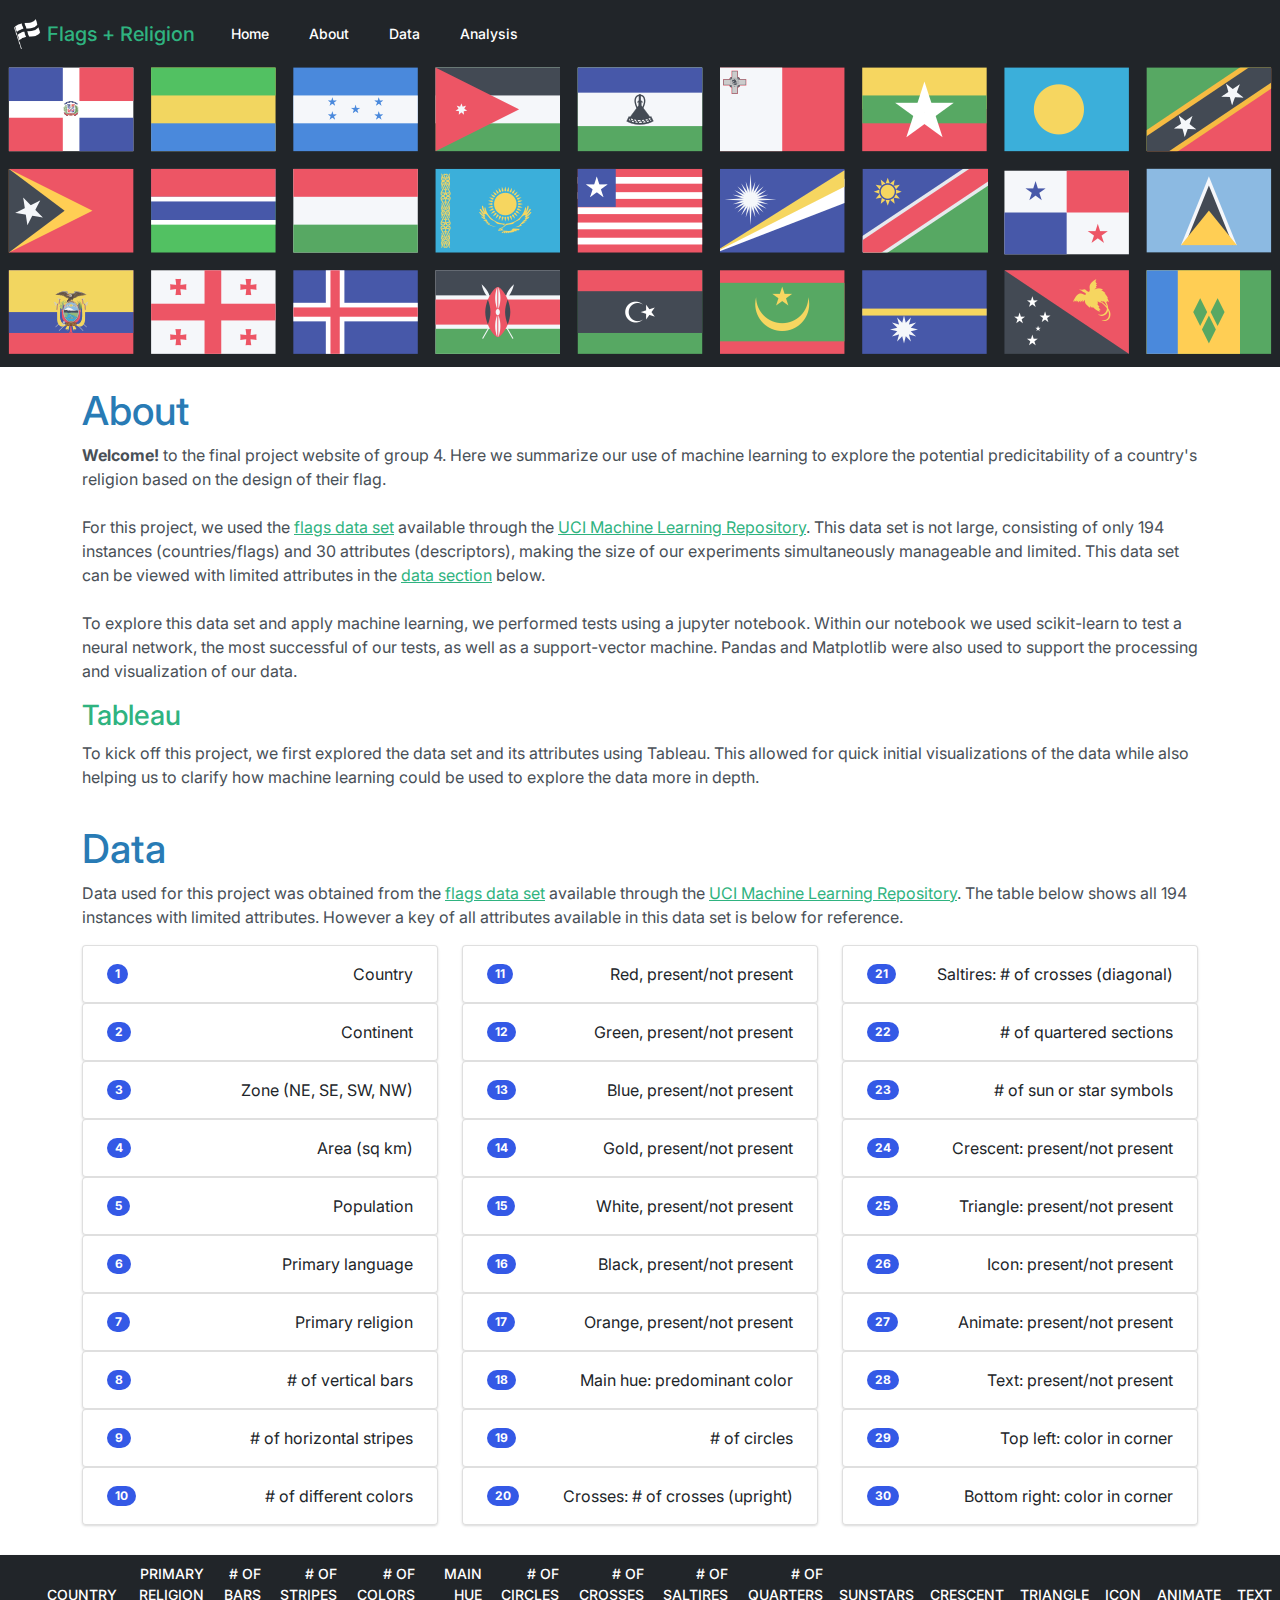
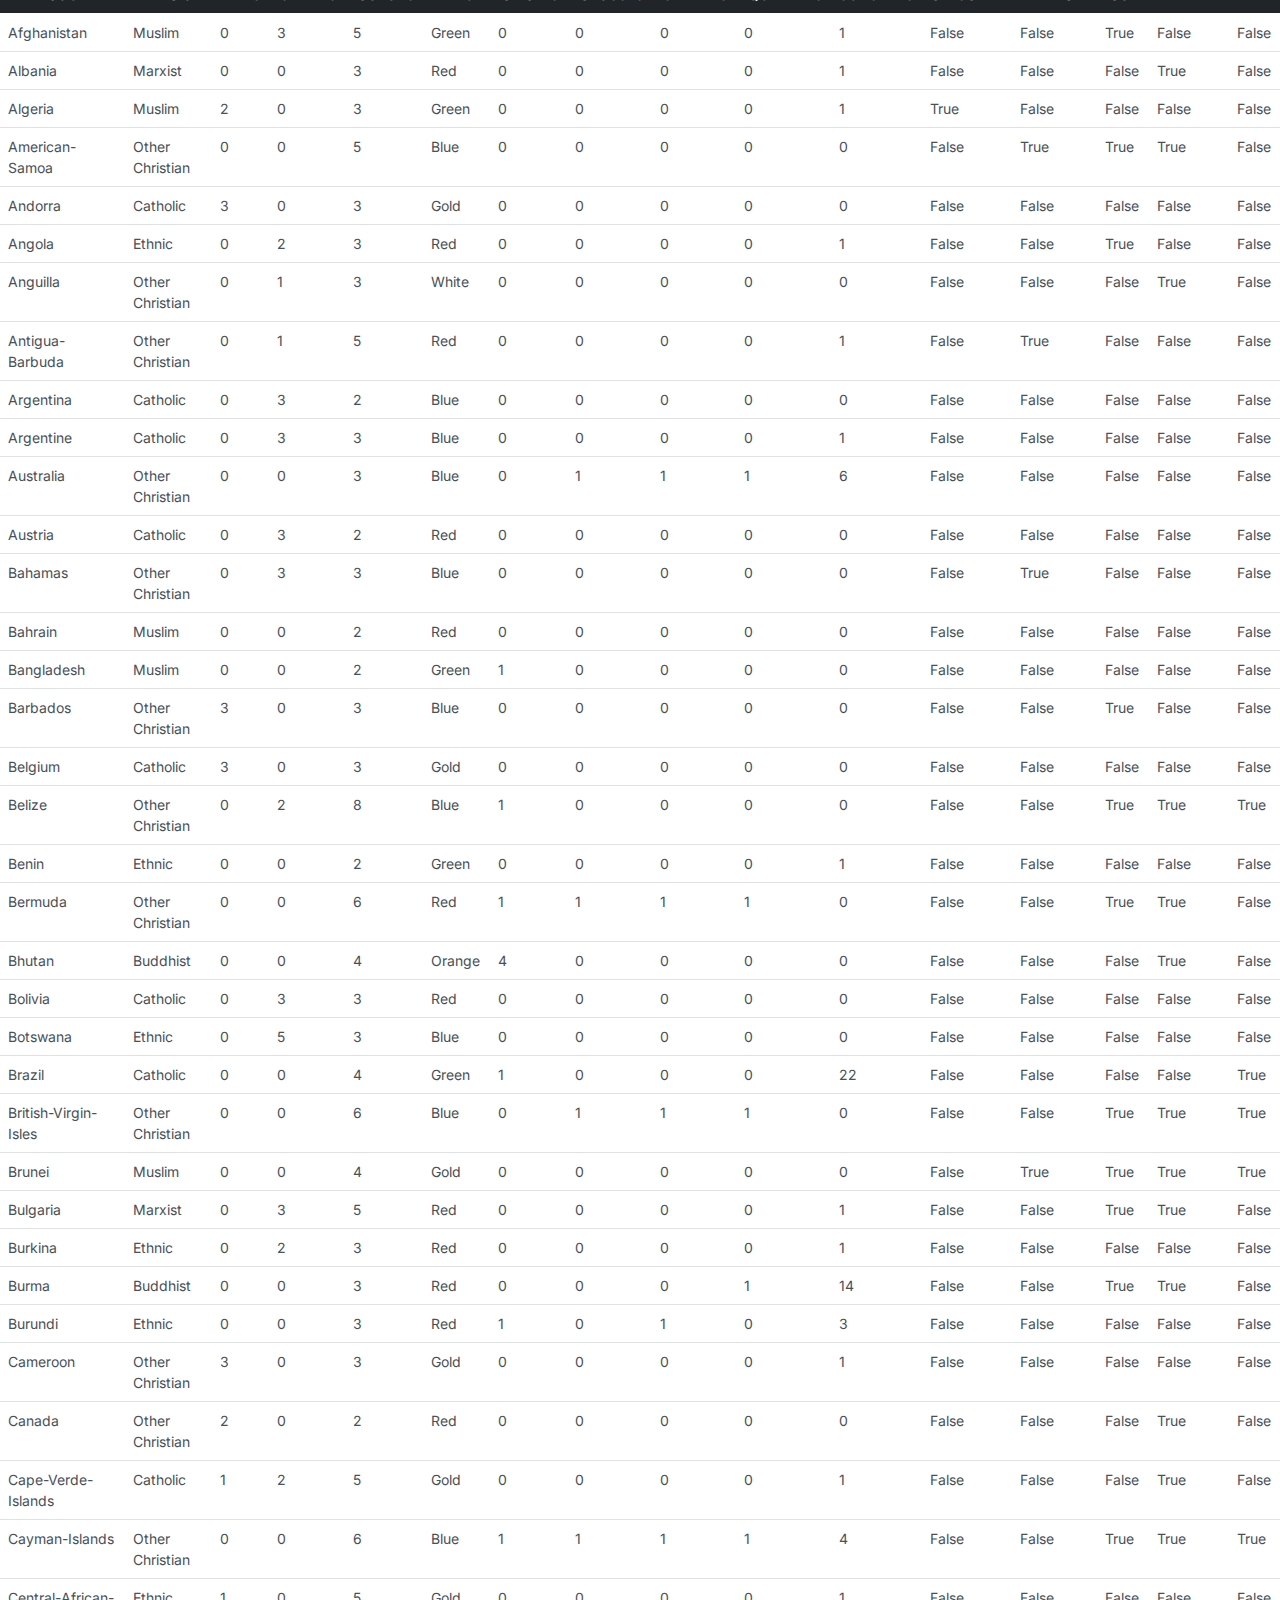
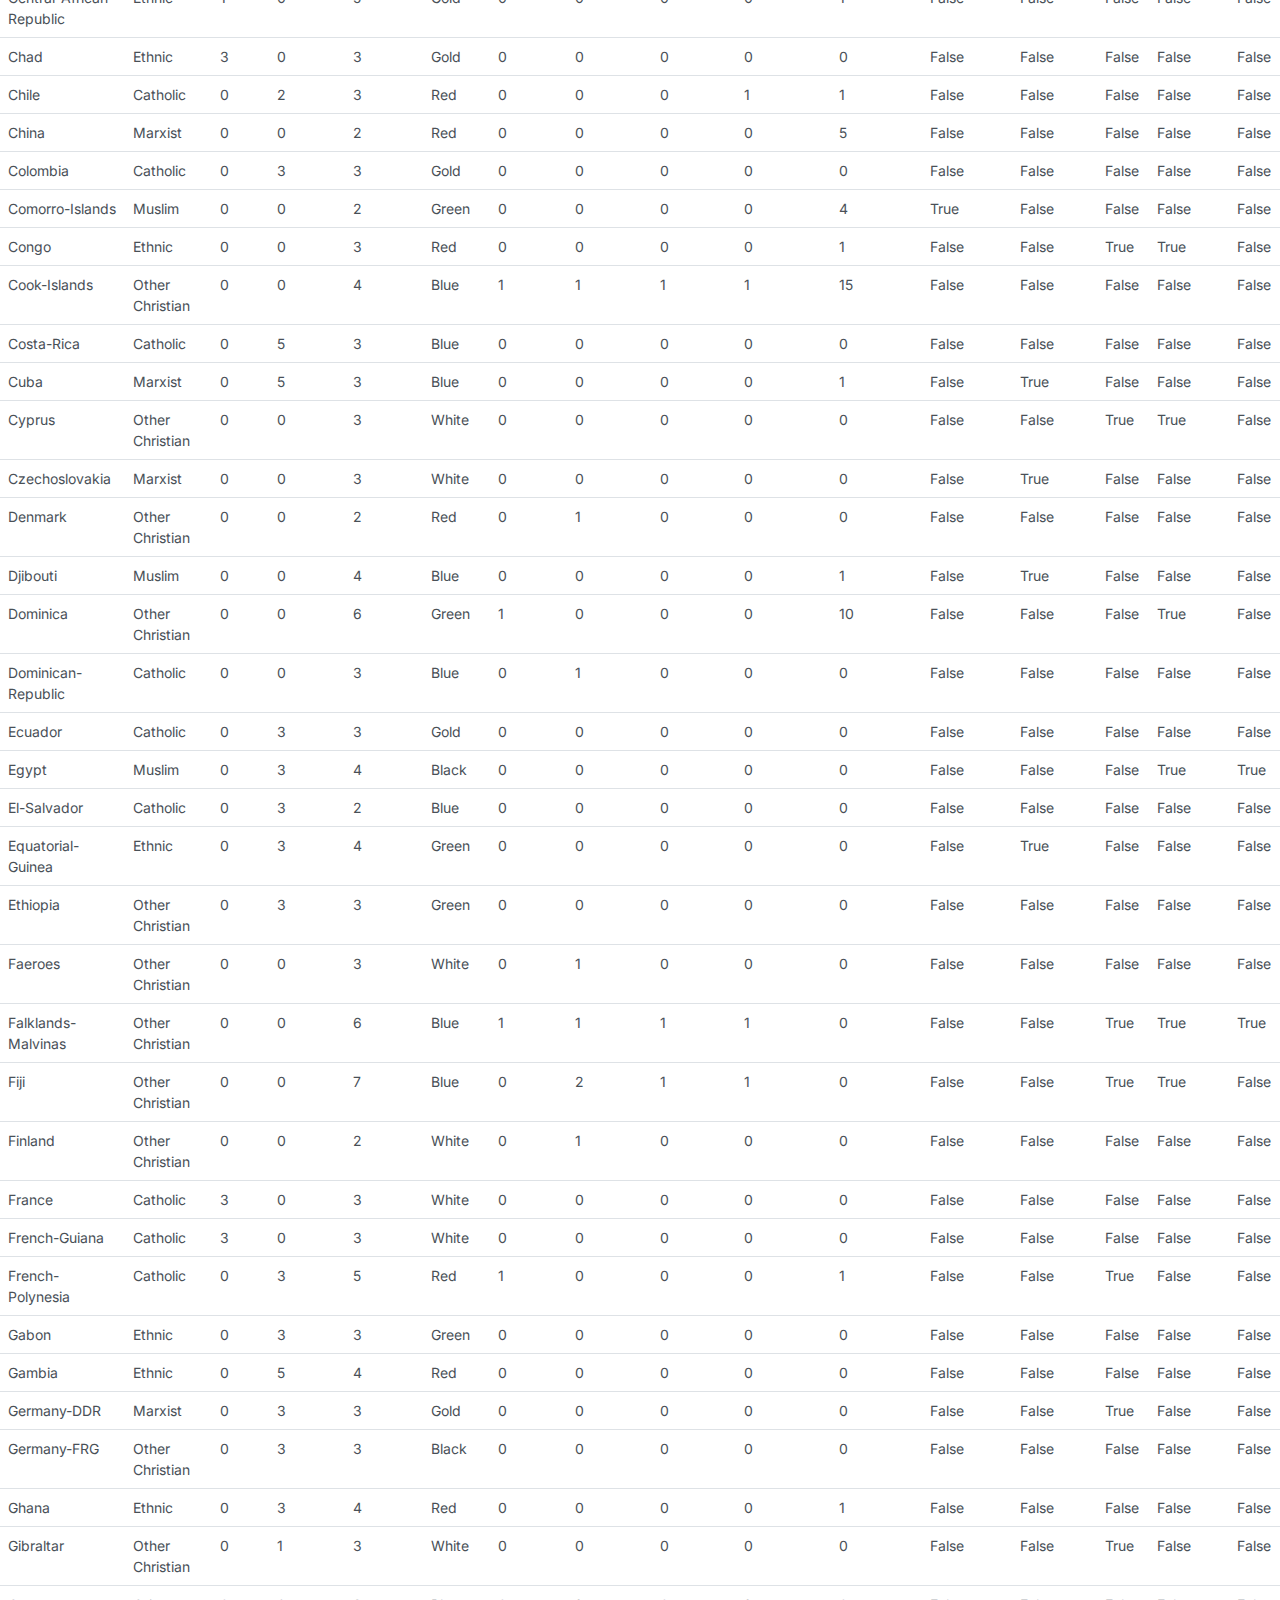
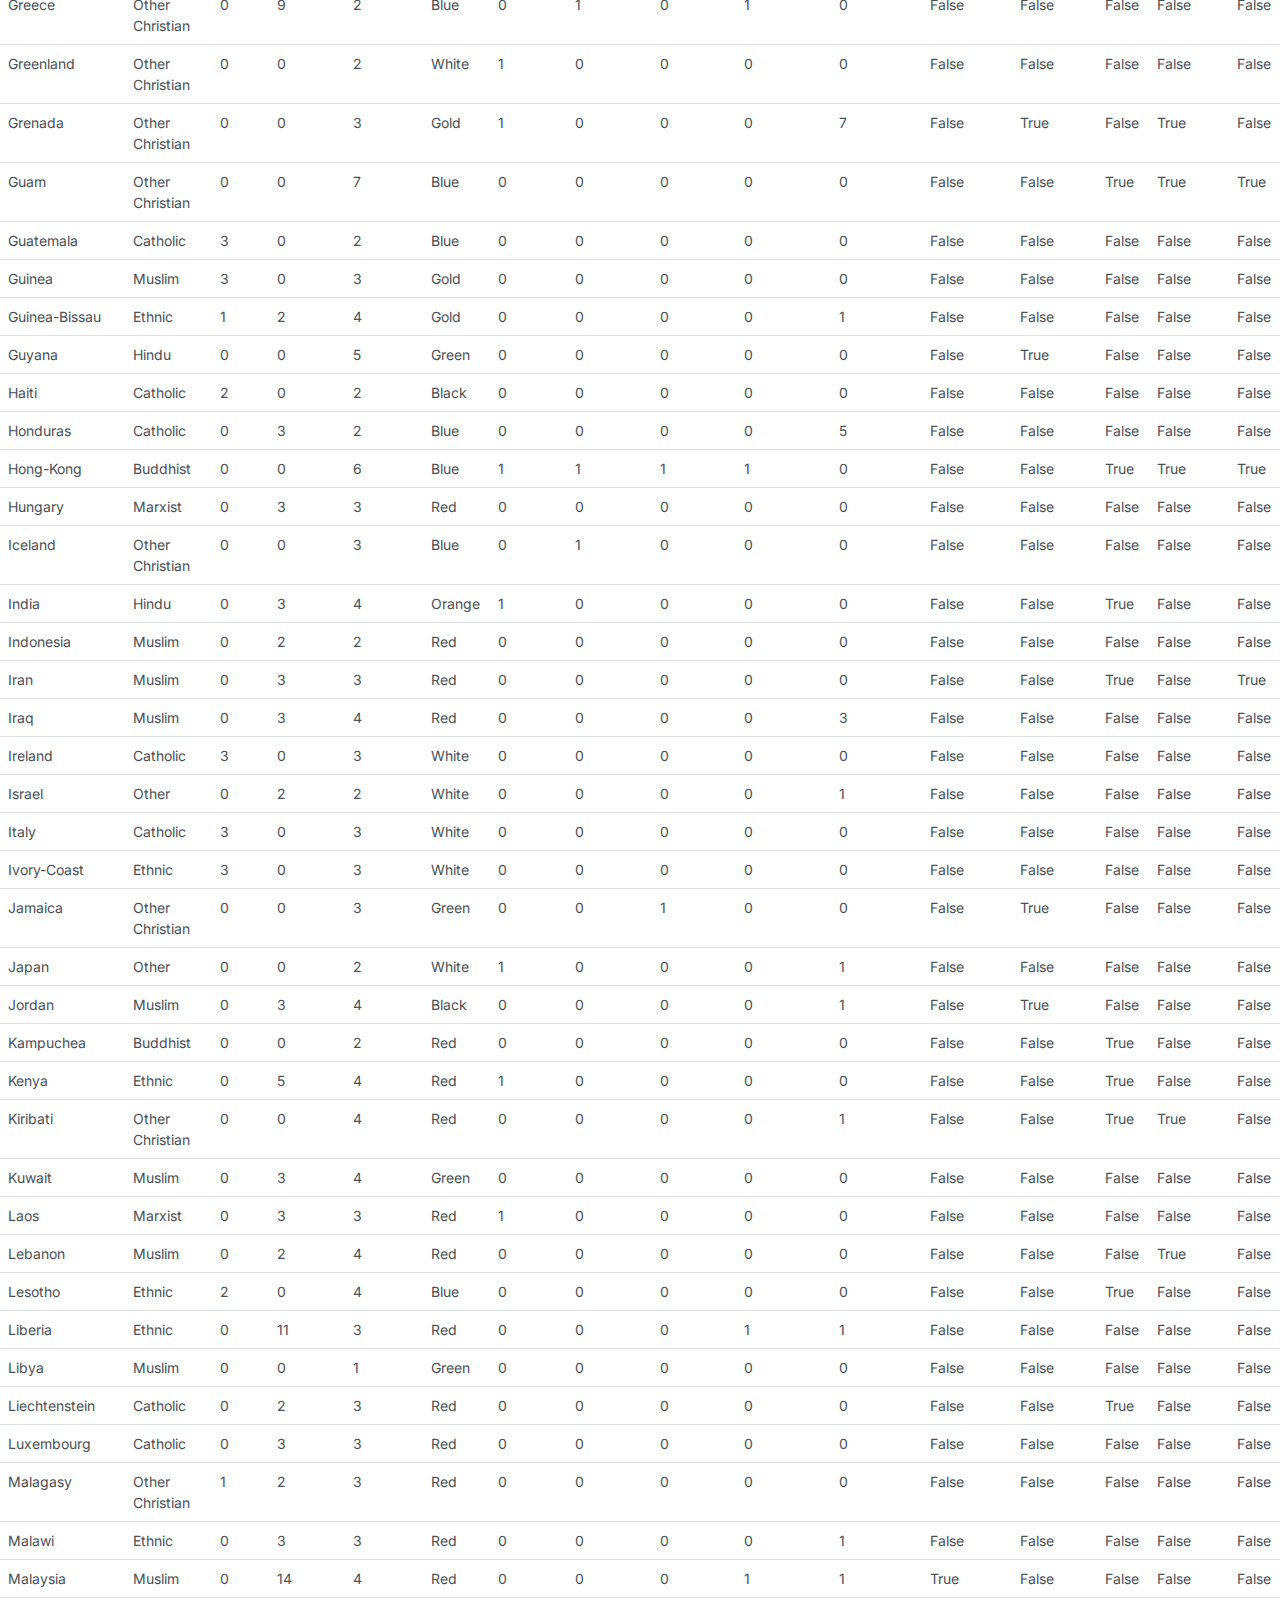
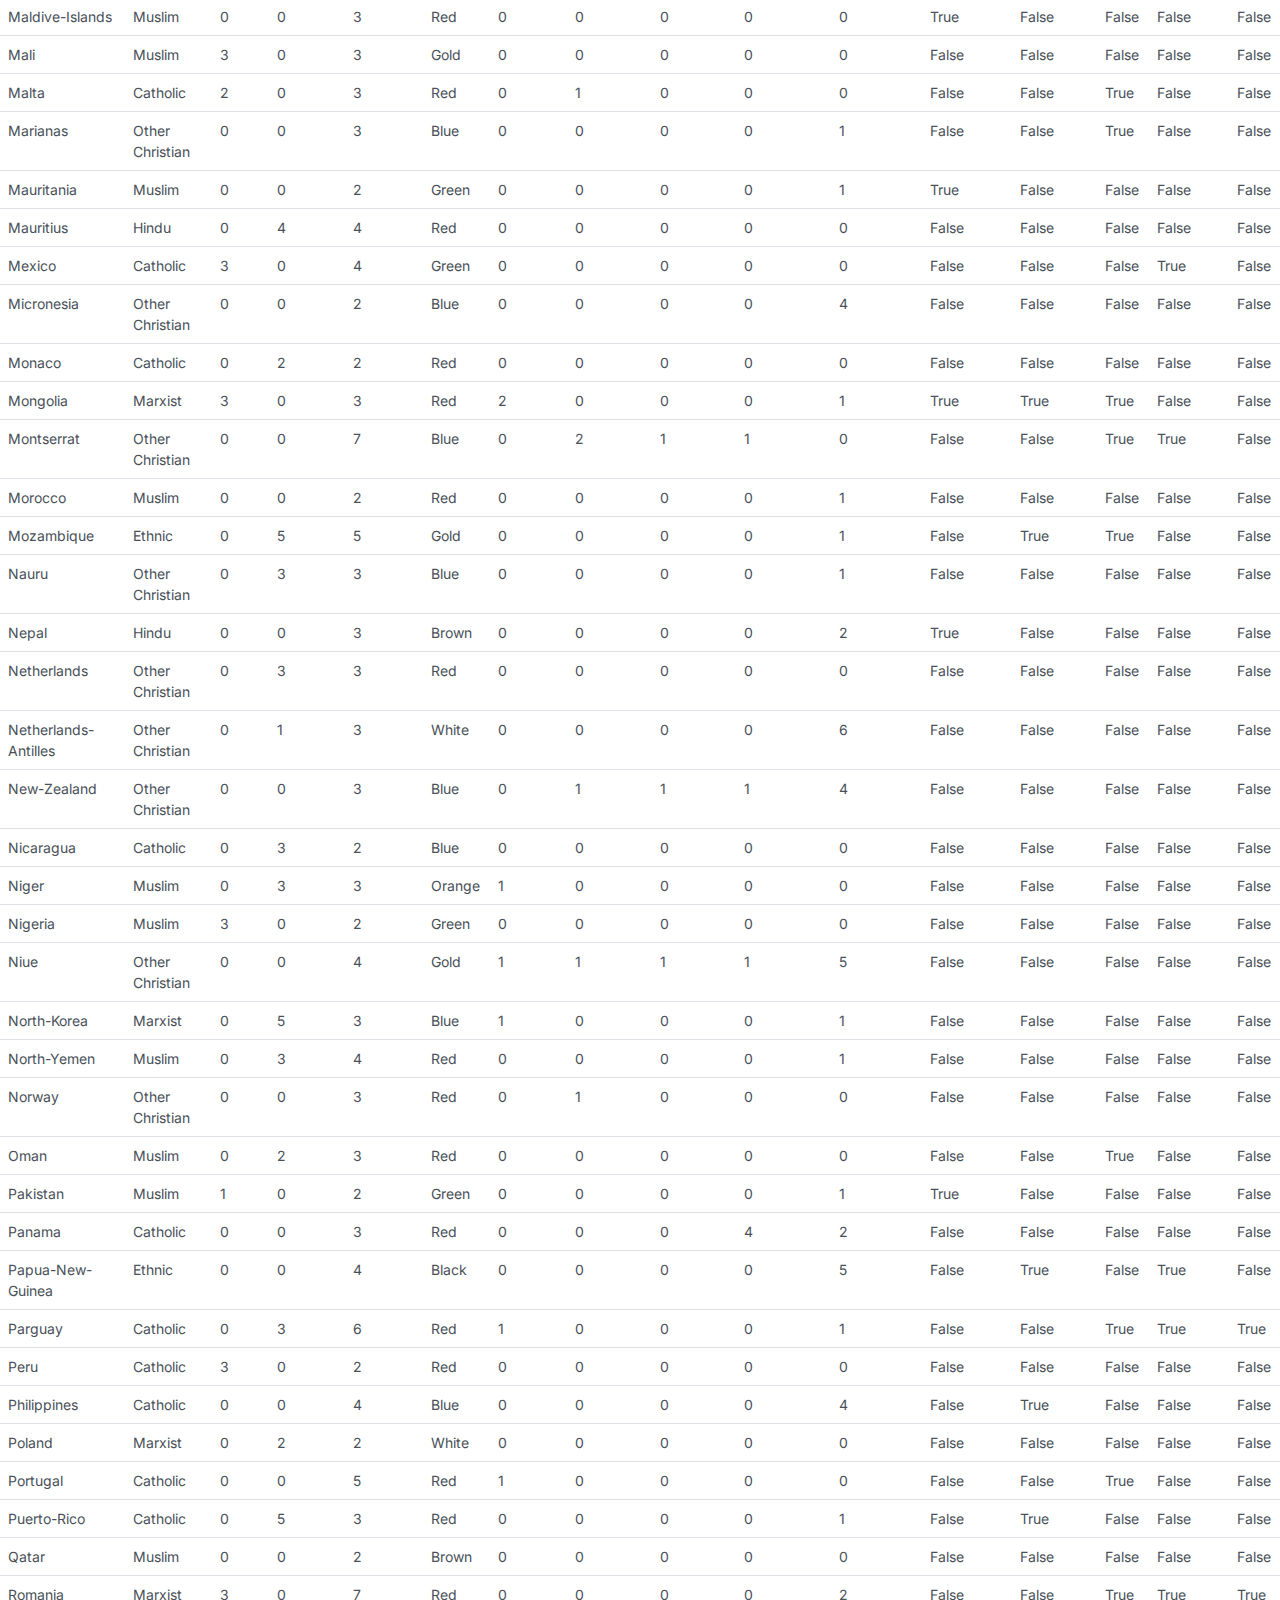
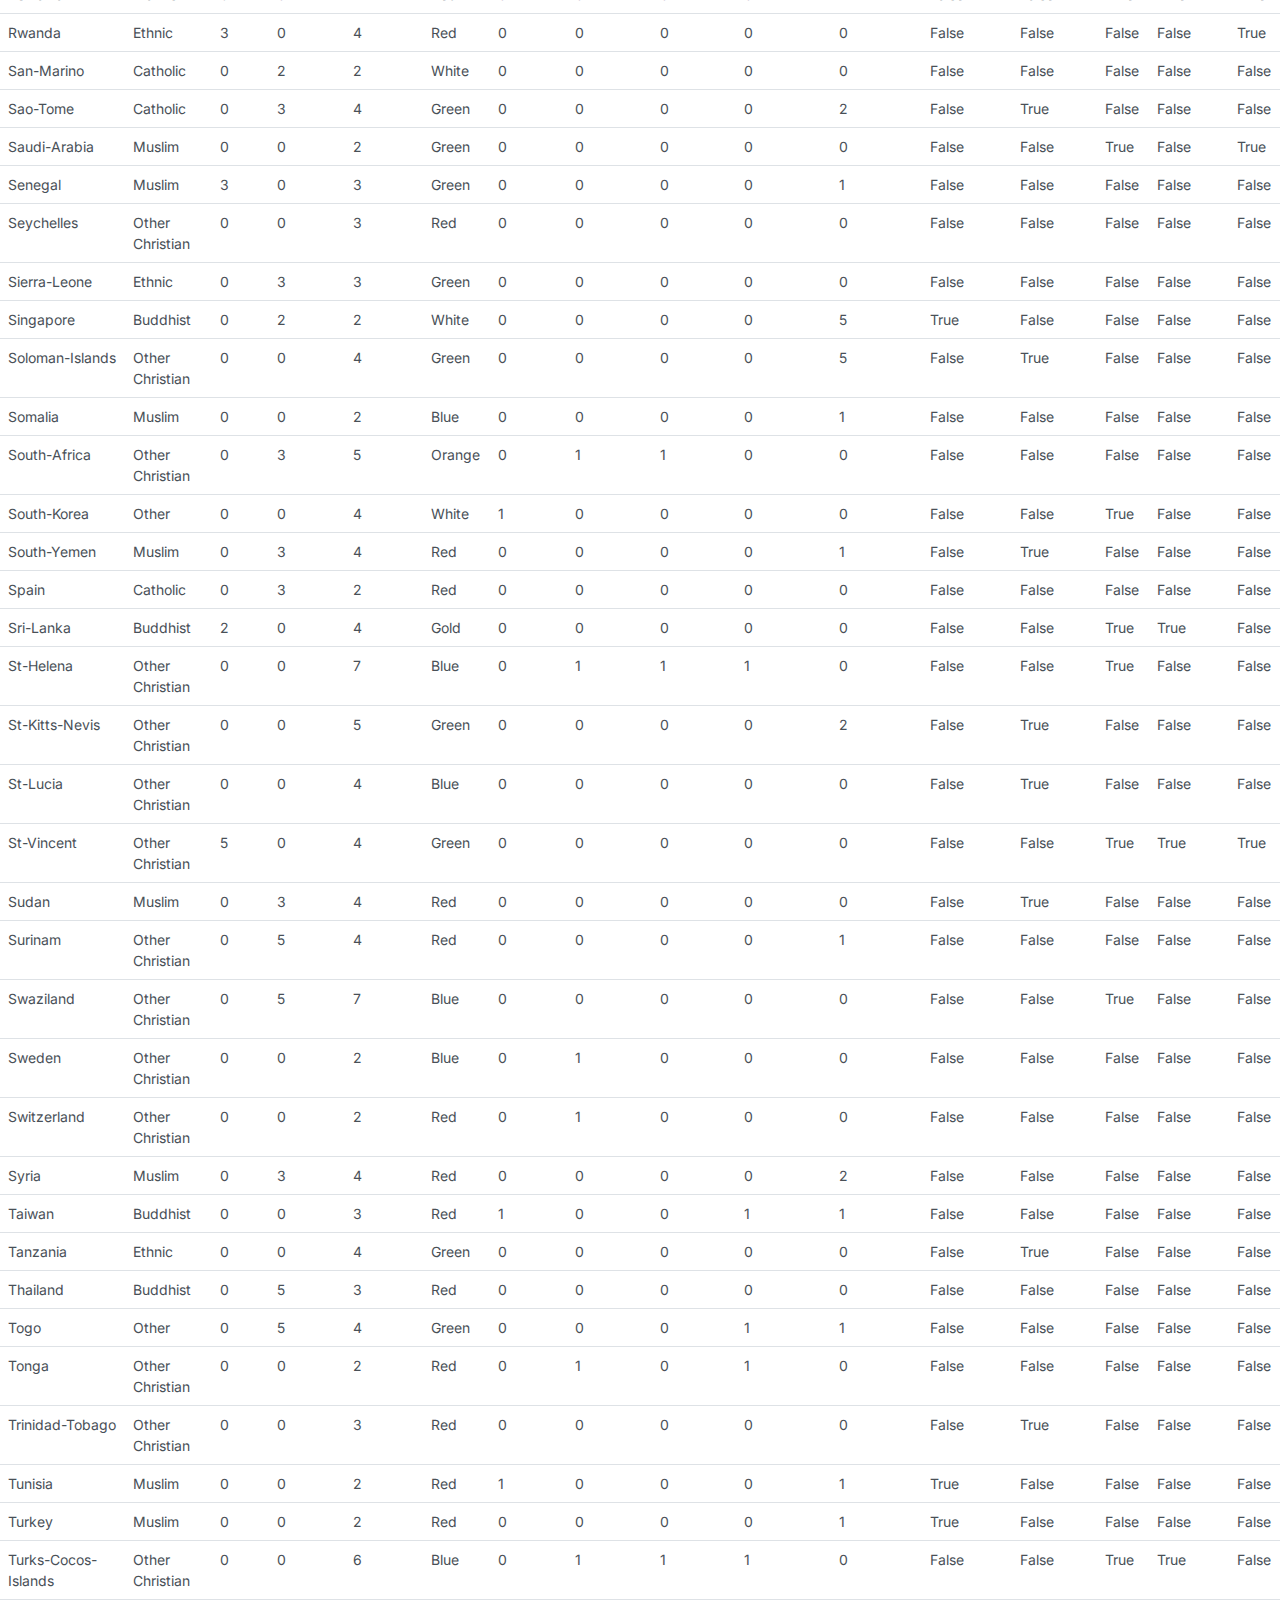
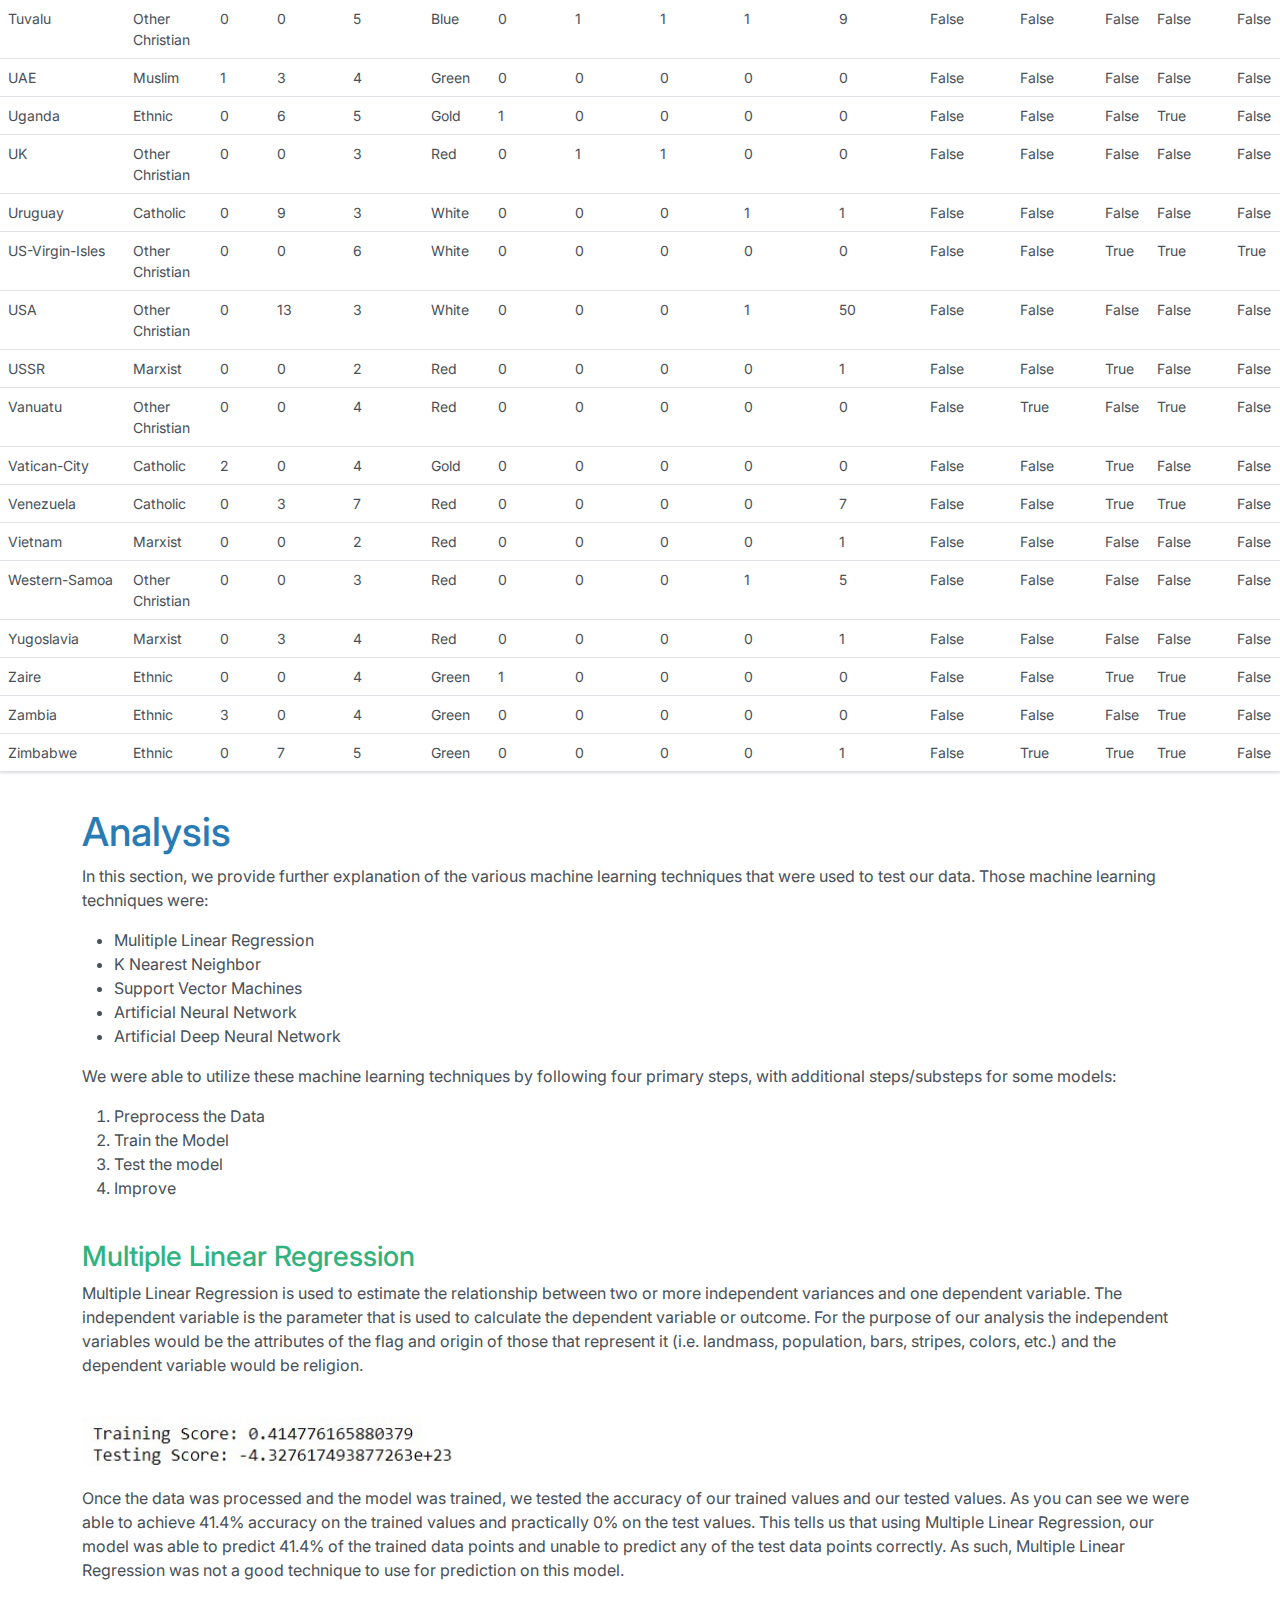
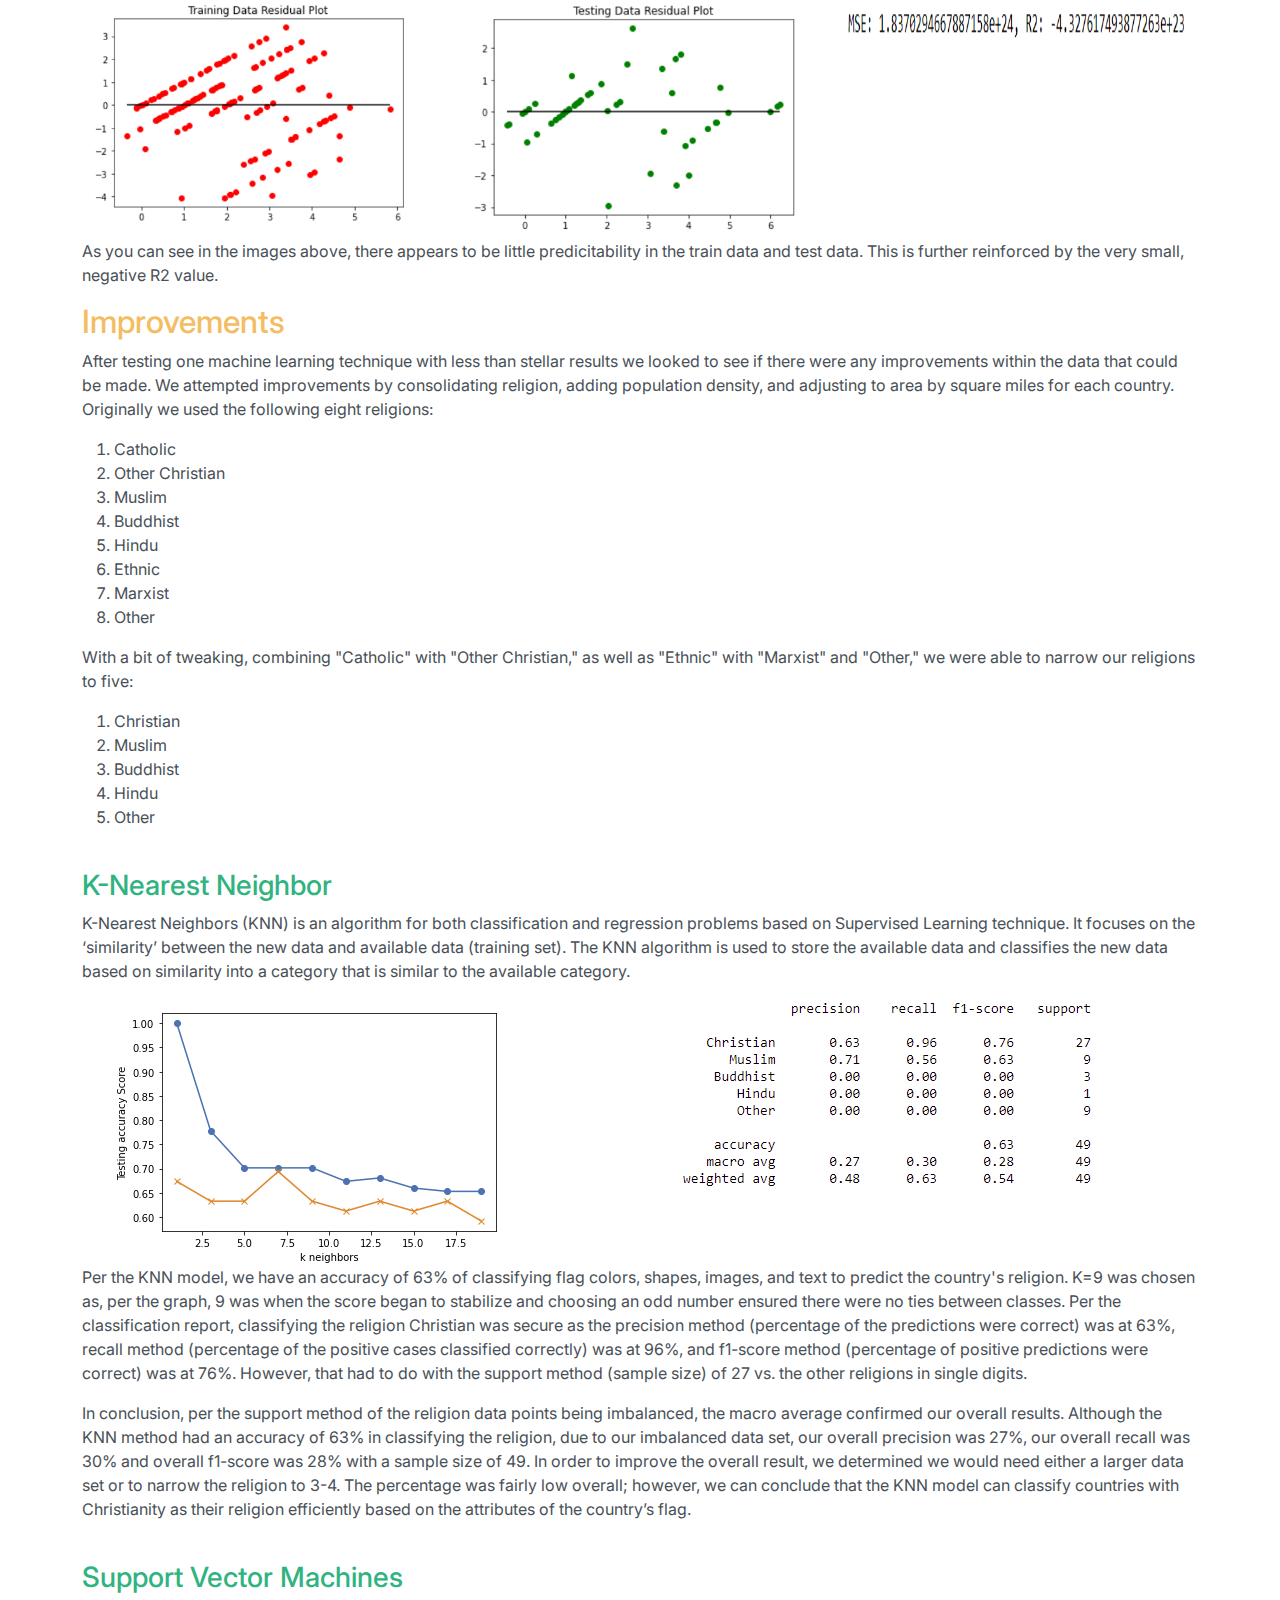
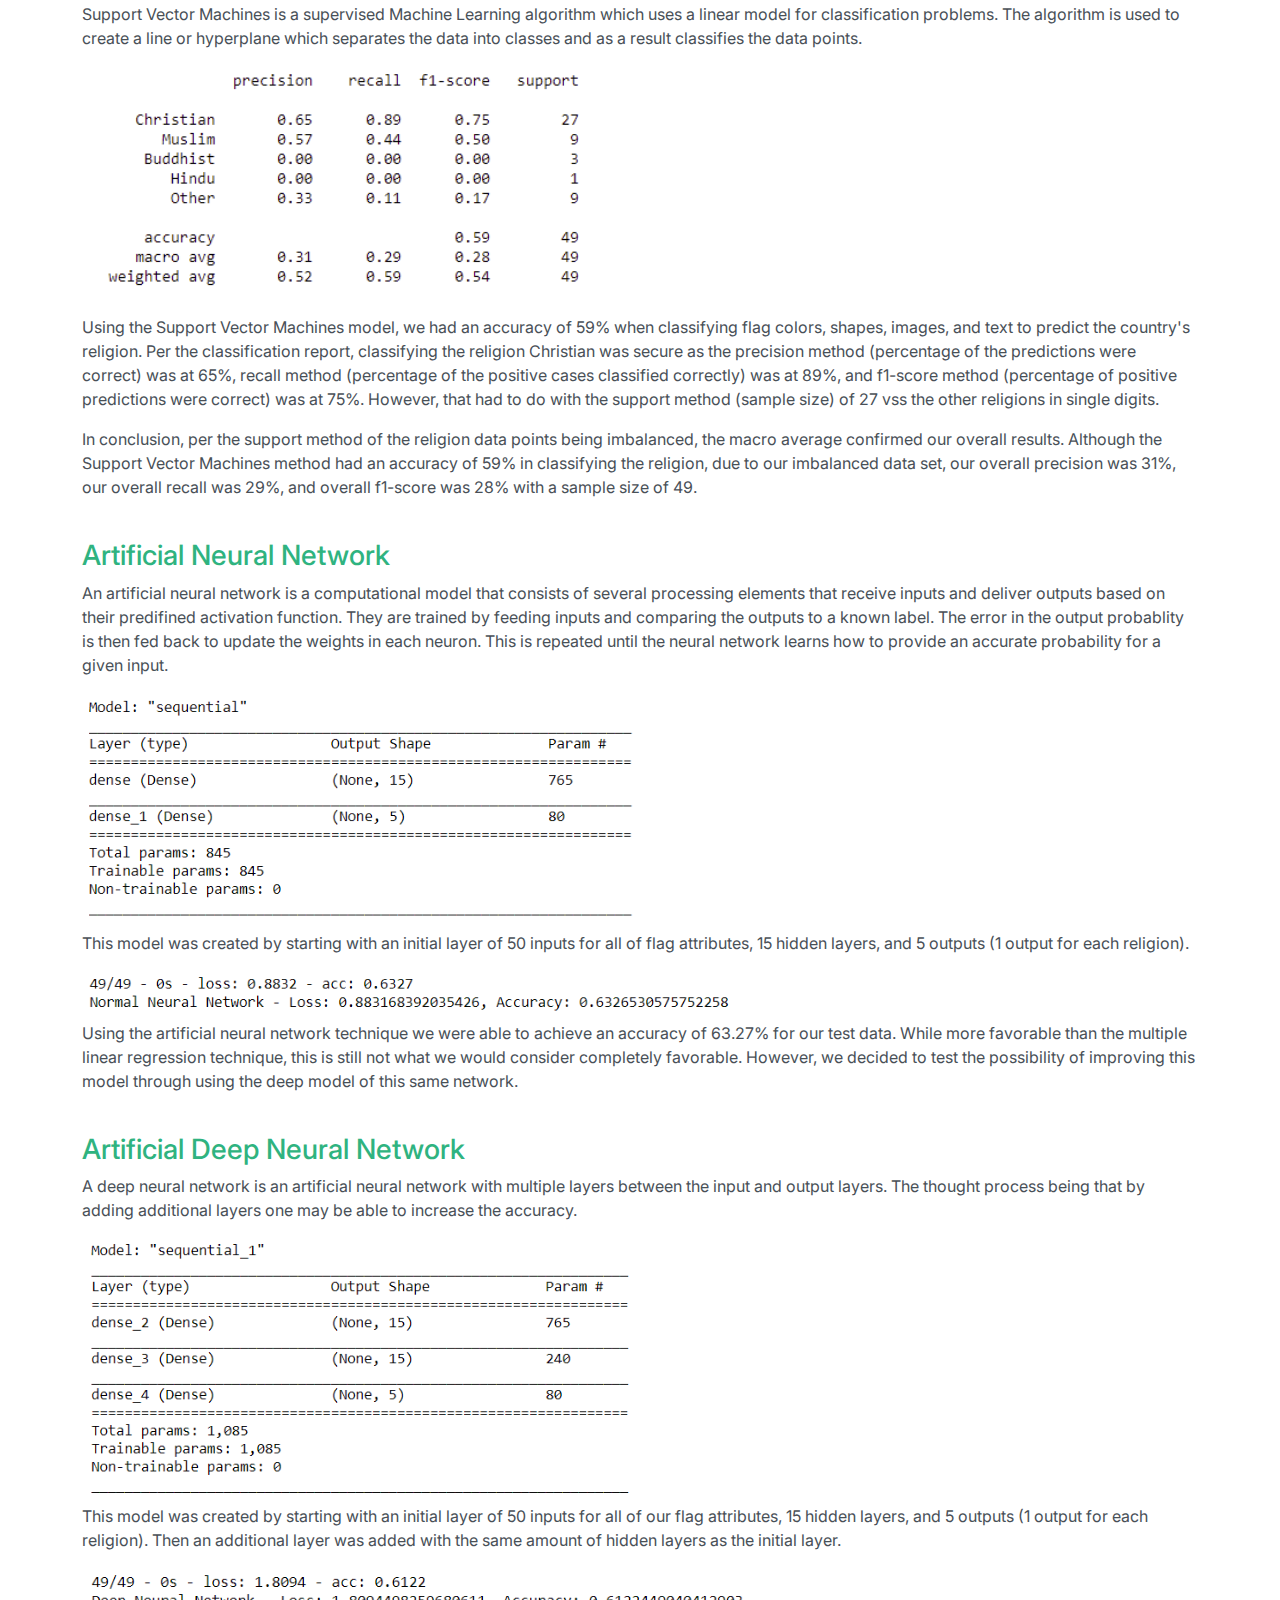
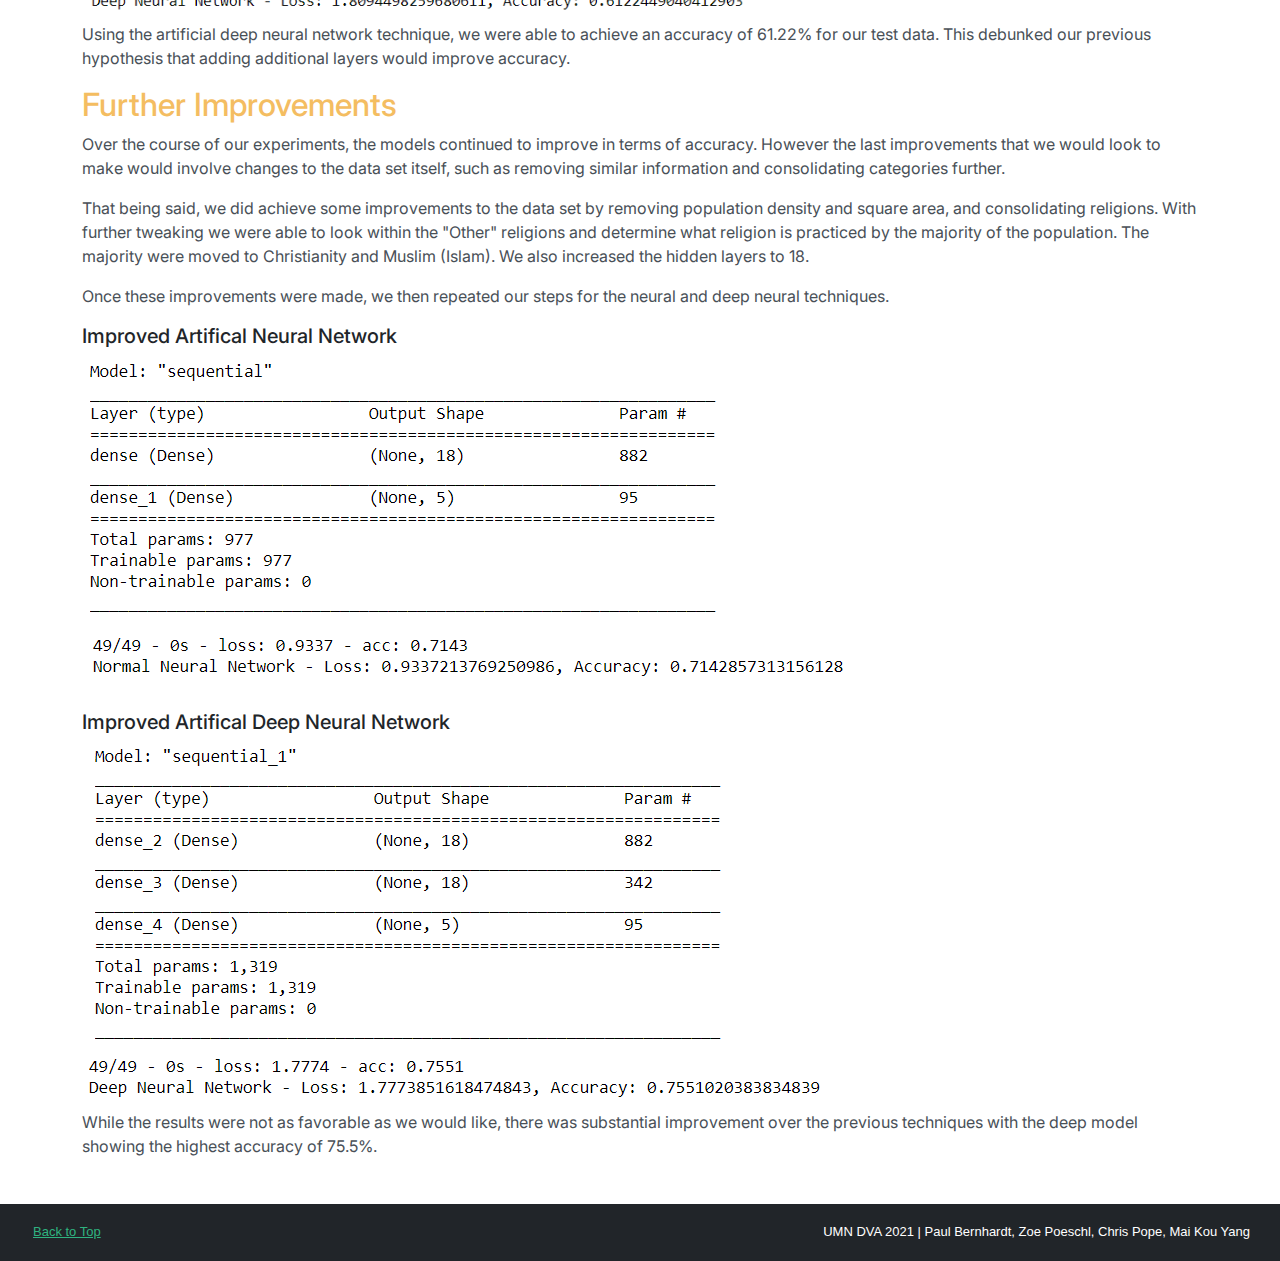
<file: index.html>
<!DOCTYPE html>
<html lang="en">

<head>
    <meta charset="UTF-8">
    <meta name="viewport" content="width=device-width, initial-scale=1.0">
    <meta http-equiv="X-UA-Compatible" content="ie=edge">

    <link rel="shortcut icon" type="image/x-icon" href="static/img/flag_icon.png">
    <title>Flags + Religion</title>

    <!-- Bootstrap https://bootswatch.com/zephyr/ -->
    <link rel="stylesheet" href="static/css/bootstrap.min.css">

    <!-- Our CSS -->
    <link rel="stylesheet" href="static/css/style.css">

</head>

<body>
    <nav class="navbar sticky-top navbar-expand-lg navbar-dark bg-dark">
        <div class="container-fluid">
            <a class="navbar-brand text-success" href="#top">
                <img src="static/img/flag_icon.png" width="30" height="30" class="d-inline-block align-top" id="brand-logo">
                Flags + Religion
            </a>
            <button class="navbar-toggler" type="button" data-bs-toggle="collapse" data-bs-target="#navbarColor01"
                aria-controls="navbarColor01" aria-expanded="false" aria-label="Toggle navigation">
                <span class="navbar-toggler-icon"></span>
            </button>

            <div class="collapse navbar-collapse" id="navbarColor01">
                <ul class="navbar-nav me-auto">
                    <li class="nav-item">
                        <a class="nav-link" href="#top">Home</a>
                    </li>
                    <li class="nav-item">
                        <a class="nav-link" href="#about">About</a>
                    </li>
                    <li class="nav-item">
                        <a class="nav-link" href="#data">Data</a>
                    </li>
                    <li class="nav-item">
                        <a class="nav-link" href="#analysis">Analysis</a>
                    </li>
                </ul>
            </div>
        </div>
    </nav>

<!-- FLAG JUMBOTRON -->
    <div class="jumbotron jumbotron-fluid" id="home"></div>

<!-- ABOUT -->
    <a name="about"></a>
    <div class="container">
        <div class="row">
            <div class="col-md-12">
                <h1>About</h1>
                <p>
                    <strong>Welcome!</strong> to the final project website of group 4. Here we summarize our use of machine learning to 
                    explore the potential predicitability of a country's religion based on the design of their flag.
                    <br>
                    <br>
                    For this project, we used the <a class="text-success"
                    href="https://archive.ics.uci.edu/ml/datasets/Flags" target="_blank">
                    flags data set</a> available through the <a class="text-success"
                    href="https://archive.ics.uci.edu/ml" target="_blank">
                    UCI Machine Learning Repository</a>. This data set is not large, consisting
                    of only 194 instances (countries/flags) and 30 attributes (descriptors), making
                    the size of our experiments simultaneously manageable and limited. This data set
                    can be viewed with limited attributes in the <a class="text-success" href="#data">data section</a> below.
                    <br>
                    <br>
                    To explore this data set and apply machine learning, we performed tests using a jupyter notebook. 
                    Within our notebook we used scikit-learn to test a neural network, the most successful of our tests, as well as 
                    a support-vector machine. Pandas and Matplotlib were also used to support the processing and visualization of 
                    our data.
                </p>
            </div>
        </div>

        <div class="row">
            <div class="col-md-12">
                <h3 class="text-success">Tableau</h3>
                <p>To kick off this project, we first explored the data set and its attributes using Tableau. This allowed for quick initial visualizations of the data while also helping us to clarify how machine learning could be used to explore the data more in depth.</p>
            </div>
        </div>
        
        <div class="row">
            <div class="col-md-12">
                <div class='tableauPlaceholder' id='viz1623113776173' style='position: relative'><noscript><a href='#'><img
                                alt='landing-page '
                                src='https:&#47;&#47;public.tableau.com&#47;static&#47;images&#47;fl&#47;flags-of-the-world&#47;landing-page&#47;1_rss.png'
                                style='border: none' /></a></noscript><object class='tableauViz' width='100%' height='100%' style='display:none;'>
                        <param name='host_url' value='https%3A%2F%2Fpublic.tableau.com%2F' />
                        <param name='embed_code_version' value='3' />
                        <param name='site_root' value='' />
                        <param name='name' value='flags-of-the-world&#47;landing-page' />
                        <param name='tabs' value='no' />
                        <param name='toolbar' value='yes' />
                        <param name='static_image'
                            value='https:&#47;&#47;public.tableau.com&#47;static&#47;images&#47;fl&#47;flags-of-the-world&#47;landing-page&#47;1.png' />
                        <param name='animate_transition' value='yes' />
                        <param name='display_static_image' value='yes' />
                        <param name='display_spinner' value='yes' />
                        <param name='display_overlay' value='yes' />
                        <param name='display_count' value='yes' />
                        <param name='language' value='en-US' />
                    </object></div>
                    <script
                    type='text/javascript'>                    var divElement = document.getElementById('viz1623113776173'); var vizElement = divElement.getElementsByTagName('object')[0]; if (divElement.offsetWidth > 800) { vizElement.style.minWidth = '420px'; vizElement.style.maxWidth = '650px'; vizElement.style.width = '100%'; vizElement.style.minHeight = '587px'; vizElement.style.maxHeight = '887px'; vizElement.style.height = (divElement.offsetWidth * 0.75) + 'px'; } else if (divElement.offsetWidth > 500) { vizElement.style.minWidth = '420px'; vizElement.style.maxWidth = '650px'; vizElement.style.width = '100%'; vizElement.style.minHeight = '587px'; vizElement.style.maxHeight = '887px'; vizElement.style.height = (divElement.offsetWidth * 0.75) + 'px'; } else { vizElement.style.width = '100%'; vizElement.style.height = '727px'; } var scriptElement = document.createElement('script'); scriptElement.src = 'https://public.tableau.com/javascripts/api/viz_v1.js'; vizElement.parentNode.insertBefore(scriptElement, vizElement);</script>
                </div>
            </div>
        </div>
    </div>

<!-- TABLE/DATA -->
    <a name="data"></a>
    <div class="container" id="list-pad">
        <div class="row">
            <div class="col-md-12">
                <h1>Data</h1>
                <p>
                Data used for this project was obtained from the <a class="text-success"
                    href="https://archive.ics.uci.edu/ml/datasets/Flags" target="_blank">
                    flags data set</a> available through the <a class="text-success" href="https://archive.ics.uci.edu/ml"
                    target="_blank">
                    UCI Machine Learning Repository</a>. The table below shows all 194 instances with limited attributes. However a key of 
                    all attributes available in this data set is below for reference.
                </p>
            </div>
        </div>
        <div class="row">
            <div class="col-md-4">
                <ul class="list-group">
                    <li class="list-group-item d-flex justify-content-between align-items-center">
                        <span class="badge bg-primary rounded-pill">1</span>
                        Country
                    </li>
                </ul>
                <ul class="list-group">
                    <li class="list-group-item d-flex justify-content-between align-items-center">
                        <span class="badge bg-primary rounded-pill">2</span>
                        Continent
                    </li>
                </ul>
                <ul class="list-group">
                    <li class="list-group-item d-flex justify-content-between align-items-center">
                        <span class="badge bg-primary rounded-pill">3</span>
                        Zone (NE, SE, SW, NW)
                    </li>
                </ul>
                <ul class="list-group">
                    <li class="list-group-item d-flex justify-content-between align-items-center">
                        <span class="badge bg-primary rounded-pill">4</span>
                        Area (sq km)
                    </li>
                </ul>
                <ul class="list-group">
                    <li class="list-group-item d-flex justify-content-between align-items-center">
                        <span class="badge bg-primary rounded-pill">5</span>
                        Population
                    </li>
                </ul>
                <ul class="list-group">
                    <li class="list-group-item d-flex justify-content-between align-items-center">
                        <span class="badge bg-primary rounded-pill">6</span>
                        Primary language
                    </li>
                </ul>
                <ul class="list-group">
                    <li class="list-group-item d-flex justify-content-between align-items-center">
                        <span class="badge bg-primary rounded-pill">7</span>
                        Primary religion
                    </li>
                </ul>
                <ul class="list-group">
                    <li class="list-group-item d-flex justify-content-between align-items-center">
                        <span class="badge bg-primary rounded-pill">8</span>
                        # of vertical bars
                    </li>
                </ul>
                <ul class="list-group">
                    <li class="list-group-item d-flex justify-content-between align-items-center">
                        <span class="badge bg-primary rounded-pill">9</span>
                        # of horizontal stripes
                    </li>
                </ul>
                <ul class="list-group">
                    <li class="list-group-item d-flex justify-content-between align-items-center">
                        <span class="badge bg-primary rounded-pill">10</span>
                        # of different colors
                    </li>
                </ul>
            </div>
            <div class="col-md-4">
                <ul class="list-group">
                    <li class="list-group-item d-flex justify-content-between align-items-center">
                        <span class="badge bg-primary rounded-pill">11</span>
                        Red, present/not present
                    </li>
                </ul>
                <ul class="list-group">
                    <li class="list-group-item d-flex justify-content-between align-items-center">
                        <span class="badge bg-primary rounded-pill">12</span>
                        Green, present/not present
                    </li>
                </ul>
                <ul class="list-group">
                    <li class="list-group-item d-flex justify-content-between align-items-center">
                        <span class="badge bg-primary rounded-pill">13</span>
                        Blue, present/not present
                    </li>
                </ul>
                <ul class="list-group">
                    <li class="list-group-item d-flex justify-content-between align-items-center">
                        <span class="badge bg-primary rounded-pill">14</span>
                        Gold, present/not present
                    </li>
                </ul>
                <ul class="list-group">
                    <li class="list-group-item d-flex justify-content-between align-items-center">
                        <span class="badge bg-primary rounded-pill">15</span>
                        White, present/not present
                    </li>
                </ul>
                <ul class="list-group">
                    <li class="list-group-item d-flex justify-content-between align-items-center">
                        <span class="badge bg-primary rounded-pill">16</span>
                        Black, present/not present
                    </li>
                </ul>
                <ul class="list-group">
                    <li class="list-group-item d-flex justify-content-between align-items-center">
                        <span class="badge bg-primary rounded-pill">17</span>
                        Orange, present/not present
                    </li>
                </ul>
                <ul class="list-group">
                    <li class="list-group-item d-flex justify-content-between align-items-center">
                        <span class="badge bg-primary rounded-pill">18</span>
                        Main hue: predominant color
                    </li>
                </ul>
                <ul class="list-group">
                    <li class="list-group-item d-flex justify-content-between align-items-center">
                        <span class="badge bg-primary rounded-pill">19</span>
                        # of circles
                    </li>
                </ul>
                <ul class="list-group">
                    <li class="list-group-item d-flex justify-content-between align-items-center">
                        <span class="badge bg-primary rounded-pill">20</span>
                        Crosses: # of crosses (upright)
                    </li>
                </ul>
            </div>
            <div class="col-md-4">
                <ul class="list-group">
                    <li class="list-group-item d-flex justify-content-between align-items-center">
                        <span class="badge bg-primary rounded-pill">21</span>
                        Saltires: # of crosses (diagonal)
                    </li>
                </ul>
                <ul class="list-group">
                    <li class="list-group-item d-flex justify-content-between align-items-center">
                        <span class="badge bg-primary rounded-pill">22</span>
                        # of quartered sections
                    </li>
                </ul>
                <ul class="list-group">
                    <li class="list-group-item d-flex justify-content-between align-items-center">
                        <span class="badge bg-primary rounded-pill">23</span>
                        # of sun or star symbols
                    </li>
                </ul>
                <ul class="list-group">
                    <li class="list-group-item d-flex justify-content-between align-items-center">
                        <span class="badge bg-primary rounded-pill">24</span>
                        Crescent: present/not present
                    </li>
                </ul>
                <ul class="list-group">
                    <li class="list-group-item d-flex justify-content-between align-items-center">
                        <span class="badge bg-primary rounded-pill">25</span>
                        Triangle: present/not present
                    </li>
                </ul>
                <ul class="list-group">
                    <li class="list-group-item d-flex justify-content-between align-items-center">
                        <span class="badge bg-primary rounded-pill">26</span>
                        Icon: present/not present
                    </li>
                </ul>
                <ul class="list-group">
                    <li class="list-group-item d-flex justify-content-between align-items-center">
                        <span class="badge bg-primary rounded-pill">27</span>
                        Animate: present/not present
                    </li>
                </ul>
                <ul class="list-group">
                    <li class="list-group-item d-flex justify-content-between align-items-center">
                        <span class="badge bg-primary rounded-pill">28</span>
                        Text: present/not present
                    </li>
                </ul>
                <ul class="list-group">
                    <li class="list-group-item d-flex justify-content-between align-items-center">
                        <span class="badge bg-primary rounded-pill">29</span>
                        Top left: color in corner
                    </li>
                </ul>
                <ul class="list-group">
                    <li class="list-group-item d-flex justify-content-between align-items-center">
                        <span class="badge bg-primary rounded-pill">30</span>
                        Bottom right: color in corner
                    </li>
                </ul>
            </div>
        </div>
    </div>

    <table class="table table-hover table-sm">
        <thead class="table-dark">
            <tr style="text-align: right;">
                <th>Country</th>
                <th>Primary Religion</th>
                <th># of Bars</th>
                <th># of Stripes</th>
                <th># of Colors</th>
                <th>Main Hue</th>
                <th># of Circles</th>
                <th># of Crosses</th>
                <th># of Saltires</th>
                <th># of Quarters</th>
                <th>Sunstars</th>
                <th>Crescent</th>
                <th>Triangle</th>
                <th>Icon</th>
                <th>Animate</th>
                <th>Text</th>
            </tr>
        </thead>
        <tbody>
            <tr>
                <td>Afghanistan</td>
                <td>Muslim</td>
                <td>0</td>
                <td>3</td>
                <td>5</td>
                <td>Green</td>
                <td>0</td>
                <td>0</td>
                <td>0</td>
                <td>0</td>
                <td>1</td>
                <td>False</td>
                <td>False</td>
                <td>True</td>
                <td>False</td>
                <td>False</td>
            </tr>
            <tr>
                <td>Albania</td>
                <td>Marxist</td>
                <td>0</td>
                <td>0</td>
                <td>3</td>
                <td>Red</td>
                <td>0</td>
                <td>0</td>
                <td>0</td>
                <td>0</td>
                <td>1</td>
                <td>False</td>
                <td>False</td>
                <td>False</td>
                <td>True</td>
                <td>False</td>
            </tr>
            <tr>
                <td>Algeria</td>
                <td>Muslim</td>
                <td>2</td>
                <td>0</td>
                <td>3</td>
                <td>Green</td>
                <td>0</td>
                <td>0</td>
                <td>0</td>
                <td>0</td>
                <td>1</td>
                <td>True</td>
                <td>False</td>
                <td>False</td>
                <td>False</td>
                <td>False</td>
            </tr>
            <tr>
                <td>American-Samoa</td>
                <td>Other Christian</td>
                <td>0</td>
                <td>0</td>
                <td>5</td>
                <td>Blue</td>
                <td>0</td>
                <td>0</td>
                <td>0</td>
                <td>0</td>
                <td>0</td>
                <td>False</td>
                <td>True</td>
                <td>True</td>
                <td>True</td>
                <td>False</td>
            </tr>
            <tr>
                <td>Andorra</td>
                <td>Catholic</td>
                <td>3</td>
                <td>0</td>
                <td>3</td>
                <td>Gold</td>
                <td>0</td>
                <td>0</td>
                <td>0</td>
                <td>0</td>
                <td>0</td>
                <td>False</td>
                <td>False</td>
                <td>False</td>
                <td>False</td>
                <td>False</td>
            </tr>
            <tr>
                <td>Angola</td>
                <td>Ethnic</td>
                <td>0</td>
                <td>2</td>
                <td>3</td>
                <td>Red</td>
                <td>0</td>
                <td>0</td>
                <td>0</td>
                <td>0</td>
                <td>1</td>
                <td>False</td>
                <td>False</td>
                <td>True</td>
                <td>False</td>
                <td>False</td>
            </tr>
            <tr>
                <td>Anguilla</td>
                <td>Other Christian</td>
                <td>0</td>
                <td>1</td>
                <td>3</td>
                <td>White</td>
                <td>0</td>
                <td>0</td>
                <td>0</td>
                <td>0</td>
                <td>0</td>
                <td>False</td>
                <td>False</td>
                <td>False</td>
                <td>True</td>
                <td>False</td>
            </tr>
            <tr>
                <td>Antigua-Barbuda</td>
                <td>Other Christian</td>
                <td>0</td>
                <td>1</td>
                <td>5</td>
                <td>Red</td>
                <td>0</td>
                <td>0</td>
                <td>0</td>
                <td>0</td>
                <td>1</td>
                <td>False</td>
                <td>True</td>
                <td>False</td>
                <td>False</td>
                <td>False</td>
            </tr>
            <tr>
                <td>Argentina</td>
                <td>Catholic</td>
                <td>0</td>
                <td>3</td>
                <td>2</td>
                <td>Blue</td>
                <td>0</td>
                <td>0</td>
                <td>0</td>
                <td>0</td>
                <td>0</td>
                <td>False</td>
                <td>False</td>
                <td>False</td>
                <td>False</td>
                <td>False</td>
            </tr>
            <tr>
                <td>Argentine</td>
                <td>Catholic</td>
                <td>0</td>
                <td>3</td>
                <td>3</td>
                <td>Blue</td>
                <td>0</td>
                <td>0</td>
                <td>0</td>
                <td>0</td>
                <td>1</td>
                <td>False</td>
                <td>False</td>
                <td>False</td>
                <td>False</td>
                <td>False</td>
            </tr>
            <tr>
                <td>Australia</td>
                <td>Other Christian</td>
                <td>0</td>
                <td>0</td>
                <td>3</td>
                <td>Blue</td>
                <td>0</td>
                <td>1</td>
                <td>1</td>
                <td>1</td>
                <td>6</td>
                <td>False</td>
                <td>False</td>
                <td>False</td>
                <td>False</td>
                <td>False</td>
            </tr>
            <tr>
                <td>Austria</td>
                <td>Catholic</td>
                <td>0</td>
                <td>3</td>
                <td>2</td>
                <td>Red</td>
                <td>0</td>
                <td>0</td>
                <td>0</td>
                <td>0</td>
                <td>0</td>
                <td>False</td>
                <td>False</td>
                <td>False</td>
                <td>False</td>
                <td>False</td>
            </tr>
            <tr>
                <td>Bahamas</td>
                <td>Other Christian</td>
                <td>0</td>
                <td>3</td>
                <td>3</td>
                <td>Blue</td>
                <td>0</td>
                <td>0</td>
                <td>0</td>
                <td>0</td>
                <td>0</td>
                <td>False</td>
                <td>True</td>
                <td>False</td>
                <td>False</td>
                <td>False</td>
            </tr>
            <tr>
                <td>Bahrain</td>
                <td>Muslim</td>
                <td>0</td>
                <td>0</td>
                <td>2</td>
                <td>Red</td>
                <td>0</td>
                <td>0</td>
                <td>0</td>
                <td>0</td>
                <td>0</td>
                <td>False</td>
                <td>False</td>
                <td>False</td>
                <td>False</td>
                <td>False</td>
            </tr>
            <tr>
                <td>Bangladesh</td>
                <td>Muslim</td>
                <td>0</td>
                <td>0</td>
                <td>2</td>
                <td>Green</td>
                <td>1</td>
                <td>0</td>
                <td>0</td>
                <td>0</td>
                <td>0</td>
                <td>False</td>
                <td>False</td>
                <td>False</td>
                <td>False</td>
                <td>False</td>
            </tr>
            <tr>
                <td>Barbados</td>
                <td>Other Christian</td>
                <td>3</td>
                <td>0</td>
                <td>3</td>
                <td>Blue</td>
                <td>0</td>
                <td>0</td>
                <td>0</td>
                <td>0</td>
                <td>0</td>
                <td>False</td>
                <td>False</td>
                <td>True</td>
                <td>False</td>
                <td>False</td>
            </tr>
            <tr>
                <td>Belgium</td>
                <td>Catholic</td>
                <td>3</td>
                <td>0</td>
                <td>3</td>
                <td>Gold</td>
                <td>0</td>
                <td>0</td>
                <td>0</td>
                <td>0</td>
                <td>0</td>
                <td>False</td>
                <td>False</td>
                <td>False</td>
                <td>False</td>
                <td>False</td>
            </tr>
            <tr>
                <td>Belize</td>
                <td>Other Christian</td>
                <td>0</td>
                <td>2</td>
                <td>8</td>
                <td>Blue</td>
                <td>1</td>
                <td>0</td>
                <td>0</td>
                <td>0</td>
                <td>0</td>
                <td>False</td>
                <td>False</td>
                <td>True</td>
                <td>True</td>
                <td>True</td>
            </tr>
            <tr>
                <td>Benin</td>
                <td>Ethnic</td>
                <td>0</td>
                <td>0</td>
                <td>2</td>
                <td>Green</td>
                <td>0</td>
                <td>0</td>
                <td>0</td>
                <td>0</td>
                <td>1</td>
                <td>False</td>
                <td>False</td>
                <td>False</td>
                <td>False</td>
                <td>False</td>
            </tr>
            <tr>
                <td>Bermuda</td>
                <td>Other Christian</td>
                <td>0</td>
                <td>0</td>
                <td>6</td>
                <td>Red</td>
                <td>1</td>
                <td>1</td>
                <td>1</td>
                <td>1</td>
                <td>0</td>
                <td>False</td>
                <td>False</td>
                <td>True</td>
                <td>True</td>
                <td>False</td>
            </tr>
            <tr>
                <td>Bhutan</td>
                <td>Buddhist</td>
                <td>0</td>
                <td>0</td>
                <td>4</td>
                <td>Orange</td>
                <td>4</td>
                <td>0</td>
                <td>0</td>
                <td>0</td>
                <td>0</td>
                <td>False</td>
                <td>False</td>
                <td>False</td>
                <td>True</td>
                <td>False</td>
            </tr>
            <tr>
                <td>Bolivia</td>
                <td>Catholic</td>
                <td>0</td>
                <td>3</td>
                <td>3</td>
                <td>Red</td>
                <td>0</td>
                <td>0</td>
                <td>0</td>
                <td>0</td>
                <td>0</td>
                <td>False</td>
                <td>False</td>
                <td>False</td>
                <td>False</td>
                <td>False</td>
            </tr>
            <tr>
                <td>Botswana</td>
                <td>Ethnic</td>
                <td>0</td>
                <td>5</td>
                <td>3</td>
                <td>Blue</td>
                <td>0</td>
                <td>0</td>
                <td>0</td>
                <td>0</td>
                <td>0</td>
                <td>False</td>
                <td>False</td>
                <td>False</td>
                <td>False</td>
                <td>False</td>
            </tr>
            <tr>
                <td>Brazil</td>
                <td>Catholic</td>
                <td>0</td>
                <td>0</td>
                <td>4</td>
                <td>Green</td>
                <td>1</td>
                <td>0</td>
                <td>0</td>
                <td>0</td>
                <td>22</td>
                <td>False</td>
                <td>False</td>
                <td>False</td>
                <td>False</td>
                <td>True</td>
            </tr>
            <tr>
                <td>British-Virgin-Isles</td>
                <td>Other Christian</td>
                <td>0</td>
                <td>0</td>
                <td>6</td>
                <td>Blue</td>
                <td>0</td>
                <td>1</td>
                <td>1</td>
                <td>1</td>
                <td>0</td>
                <td>False</td>
                <td>False</td>
                <td>True</td>
                <td>True</td>
                <td>True</td>
            </tr>
            <tr>
                <td>Brunei</td>
                <td>Muslim</td>
                <td>0</td>
                <td>0</td>
                <td>4</td>
                <td>Gold</td>
                <td>0</td>
                <td>0</td>
                <td>0</td>
                <td>0</td>
                <td>0</td>
                <td>False</td>
                <td>True</td>
                <td>True</td>
                <td>True</td>
                <td>True</td>
            </tr>
            <tr>
                <td>Bulgaria</td>
                <td>Marxist</td>
                <td>0</td>
                <td>3</td>
                <td>5</td>
                <td>Red</td>
                <td>0</td>
                <td>0</td>
                <td>0</td>
                <td>0</td>
                <td>1</td>
                <td>False</td>
                <td>False</td>
                <td>True</td>
                <td>True</td>
                <td>False</td>
            </tr>
            <tr>
                <td>Burkina</td>
                <td>Ethnic</td>
                <td>0</td>
                <td>2</td>
                <td>3</td>
                <td>Red</td>
                <td>0</td>
                <td>0</td>
                <td>0</td>
                <td>0</td>
                <td>1</td>
                <td>False</td>
                <td>False</td>
                <td>False</td>
                <td>False</td>
                <td>False</td>
            </tr>
            <tr>
                <td>Burma</td>
                <td>Buddhist</td>
                <td>0</td>
                <td>0</td>
                <td>3</td>
                <td>Red</td>
                <td>0</td>
                <td>0</td>
                <td>0</td>
                <td>1</td>
                <td>14</td>
                <td>False</td>
                <td>False</td>
                <td>True</td>
                <td>True</td>
                <td>False</td>
            </tr>
            <tr>
                <td>Burundi</td>
                <td>Ethnic</td>
                <td>0</td>
                <td>0</td>
                <td>3</td>
                <td>Red</td>
                <td>1</td>
                <td>0</td>
                <td>1</td>
                <td>0</td>
                <td>3</td>
                <td>False</td>
                <td>False</td>
                <td>False</td>
                <td>False</td>
                <td>False</td>
            </tr>
            <tr>
                <td>Cameroon</td>
                <td>Other Christian</td>
                <td>3</td>
                <td>0</td>
                <td>3</td>
                <td>Gold</td>
                <td>0</td>
                <td>0</td>
                <td>0</td>
                <td>0</td>
                <td>1</td>
                <td>False</td>
                <td>False</td>
                <td>False</td>
                <td>False</td>
                <td>False</td>
            </tr>
            <tr>
                <td>Canada</td>
                <td>Other Christian</td>
                <td>2</td>
                <td>0</td>
                <td>2</td>
                <td>Red</td>
                <td>0</td>
                <td>0</td>
                <td>0</td>
                <td>0</td>
                <td>0</td>
                <td>False</td>
                <td>False</td>
                <td>False</td>
                <td>True</td>
                <td>False</td>
            </tr>
            <tr>
                <td>Cape-Verde-Islands</td>
                <td>Catholic</td>
                <td>1</td>
                <td>2</td>
                <td>5</td>
                <td>Gold</td>
                <td>0</td>
                <td>0</td>
                <td>0</td>
                <td>0</td>
                <td>1</td>
                <td>False</td>
                <td>False</td>
                <td>False</td>
                <td>True</td>
                <td>False</td>
            </tr>
            <tr>
                <td>Cayman-Islands</td>
                <td>Other Christian</td>
                <td>0</td>
                <td>0</td>
                <td>6</td>
                <td>Blue</td>
                <td>1</td>
                <td>1</td>
                <td>1</td>
                <td>1</td>
                <td>4</td>
                <td>False</td>
                <td>False</td>
                <td>True</td>
                <td>True</td>
                <td>True</td>
            </tr>
            <tr>
                <td>Central-African-Republic</td>
                <td>Ethnic</td>
                <td>1</td>
                <td>0</td>
                <td>5</td>
                <td>Gold</td>
                <td>0</td>
                <td>0</td>
                <td>0</td>
                <td>0</td>
                <td>1</td>
                <td>False</td>
                <td>False</td>
                <td>False</td>
                <td>False</td>
                <td>False</td>
            </tr>
            <tr>
                <td>Chad</td>
                <td>Ethnic</td>
                <td>3</td>
                <td>0</td>
                <td>3</td>
                <td>Gold</td>
                <td>0</td>
                <td>0</td>
                <td>0</td>
                <td>0</td>
                <td>0</td>
                <td>False</td>
                <td>False</td>
                <td>False</td>
                <td>False</td>
                <td>False</td>
            </tr>
            <tr>
                <td>Chile</td>
                <td>Catholic</td>
                <td>0</td>
                <td>2</td>
                <td>3</td>
                <td>Red</td>
                <td>0</td>
                <td>0</td>
                <td>0</td>
                <td>1</td>
                <td>1</td>
                <td>False</td>
                <td>False</td>
                <td>False</td>
                <td>False</td>
                <td>False</td>
            </tr>
            <tr>
                <td>China</td>
                <td>Marxist</td>
                <td>0</td>
                <td>0</td>
                <td>2</td>
                <td>Red</td>
                <td>0</td>
                <td>0</td>
                <td>0</td>
                <td>0</td>
                <td>5</td>
                <td>False</td>
                <td>False</td>
                <td>False</td>
                <td>False</td>
                <td>False</td>
            </tr>
            <tr>
                <td>Colombia</td>
                <td>Catholic</td>
                <td>0</td>
                <td>3</td>
                <td>3</td>
                <td>Gold</td>
                <td>0</td>
                <td>0</td>
                <td>0</td>
                <td>0</td>
                <td>0</td>
                <td>False</td>
                <td>False</td>
                <td>False</td>
                <td>False</td>
                <td>False</td>
            </tr>
            <tr>
                <td>Comorro-Islands</td>
                <td>Muslim</td>
                <td>0</td>
                <td>0</td>
                <td>2</td>
                <td>Green</td>
                <td>0</td>
                <td>0</td>
                <td>0</td>
                <td>0</td>
                <td>4</td>
                <td>True</td>
                <td>False</td>
                <td>False</td>
                <td>False</td>
                <td>False</td>
            </tr>
            <tr>
                <td>Congo</td>
                <td>Ethnic</td>
                <td>0</td>
                <td>0</td>
                <td>3</td>
                <td>Red</td>
                <td>0</td>
                <td>0</td>
                <td>0</td>
                <td>0</td>
                <td>1</td>
                <td>False</td>
                <td>False</td>
                <td>True</td>
                <td>True</td>
                <td>False</td>
            </tr>
            <tr>
                <td>Cook-Islands</td>
                <td>Other Christian</td>
                <td>0</td>
                <td>0</td>
                <td>4</td>
                <td>Blue</td>
                <td>1</td>
                <td>1</td>
                <td>1</td>
                <td>1</td>
                <td>15</td>
                <td>False</td>
                <td>False</td>
                <td>False</td>
                <td>False</td>
                <td>False</td>
            </tr>
            <tr>
                <td>Costa-Rica</td>
                <td>Catholic</td>
                <td>0</td>
                <td>5</td>
                <td>3</td>
                <td>Blue</td>
                <td>0</td>
                <td>0</td>
                <td>0</td>
                <td>0</td>
                <td>0</td>
                <td>False</td>
                <td>False</td>
                <td>False</td>
                <td>False</td>
                <td>False</td>
            </tr>
            <tr>
                <td>Cuba</td>
                <td>Marxist</td>
                <td>0</td>
                <td>5</td>
                <td>3</td>
                <td>Blue</td>
                <td>0</td>
                <td>0</td>
                <td>0</td>
                <td>0</td>
                <td>1</td>
                <td>False</td>
                <td>True</td>
                <td>False</td>
                <td>False</td>
                <td>False</td>
            </tr>
            <tr>
                <td>Cyprus</td>
                <td>Other Christian</td>
                <td>0</td>
                <td>0</td>
                <td>3</td>
                <td>White</td>
                <td>0</td>
                <td>0</td>
                <td>0</td>
                <td>0</td>
                <td>0</td>
                <td>False</td>
                <td>False</td>
                <td>True</td>
                <td>True</td>
                <td>False</td>
            </tr>
            <tr>
                <td>Czechoslovakia</td>
                <td>Marxist</td>
                <td>0</td>
                <td>0</td>
                <td>3</td>
                <td>White</td>
                <td>0</td>
                <td>0</td>
                <td>0</td>
                <td>0</td>
                <td>0</td>
                <td>False</td>
                <td>True</td>
                <td>False</td>
                <td>False</td>
                <td>False</td>
            </tr>
            <tr>
                <td>Denmark</td>
                <td>Other Christian</td>
                <td>0</td>
                <td>0</td>
                <td>2</td>
                <td>Red</td>
                <td>0</td>
                <td>1</td>
                <td>0</td>
                <td>0</td>
                <td>0</td>
                <td>False</td>
                <td>False</td>
                <td>False</td>
                <td>False</td>
                <td>False</td>
            </tr>
            <tr>
                <td>Djibouti</td>
                <td>Muslim</td>
                <td>0</td>
                <td>0</td>
                <td>4</td>
                <td>Blue</td>
                <td>0</td>
                <td>0</td>
                <td>0</td>
                <td>0</td>
                <td>1</td>
                <td>False</td>
                <td>True</td>
                <td>False</td>
                <td>False</td>
                <td>False</td>
            </tr>
            <tr>
                <td>Dominica</td>
                <td>Other Christian</td>
                <td>0</td>
                <td>0</td>
                <td>6</td>
                <td>Green</td>
                <td>1</td>
                <td>0</td>
                <td>0</td>
                <td>0</td>
                <td>10</td>
                <td>False</td>
                <td>False</td>
                <td>False</td>
                <td>True</td>
                <td>False</td>
            </tr>
            <tr>
                <td>Dominican-Republic</td>
                <td>Catholic</td>
                <td>0</td>
                <td>0</td>
                <td>3</td>
                <td>Blue</td>
                <td>0</td>
                <td>1</td>
                <td>0</td>
                <td>0</td>
                <td>0</td>
                <td>False</td>
                <td>False</td>
                <td>False</td>
                <td>False</td>
                <td>False</td>
            </tr>
            <tr>
                <td>Ecuador</td>
                <td>Catholic</td>
                <td>0</td>
                <td>3</td>
                <td>3</td>
                <td>Gold</td>
                <td>0</td>
                <td>0</td>
                <td>0</td>
                <td>0</td>
                <td>0</td>
                <td>False</td>
                <td>False</td>
                <td>False</td>
                <td>False</td>
                <td>False</td>
            </tr>
            <tr>
                <td>Egypt</td>
                <td>Muslim</td>
                <td>0</td>
                <td>3</td>
                <td>4</td>
                <td>Black</td>
                <td>0</td>
                <td>0</td>
                <td>0</td>
                <td>0</td>
                <td>0</td>
                <td>False</td>
                <td>False</td>
                <td>False</td>
                <td>True</td>
                <td>True</td>
            </tr>
            <tr>
                <td>El-Salvador</td>
                <td>Catholic</td>
                <td>0</td>
                <td>3</td>
                <td>2</td>
                <td>Blue</td>
                <td>0</td>
                <td>0</td>
                <td>0</td>
                <td>0</td>
                <td>0</td>
                <td>False</td>
                <td>False</td>
                <td>False</td>
                <td>False</td>
                <td>False</td>
            </tr>
            <tr>
                <td>Equatorial-Guinea</td>
                <td>Ethnic</td>
                <td>0</td>
                <td>3</td>
                <td>4</td>
                <td>Green</td>
                <td>0</td>
                <td>0</td>
                <td>0</td>
                <td>0</td>
                <td>0</td>
                <td>False</td>
                <td>True</td>
                <td>False</td>
                <td>False</td>
                <td>False</td>
            </tr>
            <tr>
                <td>Ethiopia</td>
                <td>Other Christian</td>
                <td>0</td>
                <td>3</td>
                <td>3</td>
                <td>Green</td>
                <td>0</td>
                <td>0</td>
                <td>0</td>
                <td>0</td>
                <td>0</td>
                <td>False</td>
                <td>False</td>
                <td>False</td>
                <td>False</td>
                <td>False</td>
            </tr>
            <tr>
                <td>Faeroes</td>
                <td>Other Christian</td>
                <td>0</td>
                <td>0</td>
                <td>3</td>
                <td>White</td>
                <td>0</td>
                <td>1</td>
                <td>0</td>
                <td>0</td>
                <td>0</td>
                <td>False</td>
                <td>False</td>
                <td>False</td>
                <td>False</td>
                <td>False</td>
            </tr>
            <tr>
                <td>Falklands-Malvinas</td>
                <td>Other Christian</td>
                <td>0</td>
                <td>0</td>
                <td>6</td>
                <td>Blue</td>
                <td>1</td>
                <td>1</td>
                <td>1</td>
                <td>1</td>
                <td>0</td>
                <td>False</td>
                <td>False</td>
                <td>True</td>
                <td>True</td>
                <td>True</td>
            </tr>
            <tr>
                <td>Fiji</td>
                <td>Other Christian</td>
                <td>0</td>
                <td>0</td>
                <td>7</td>
                <td>Blue</td>
                <td>0</td>
                <td>2</td>
                <td>1</td>
                <td>1</td>
                <td>0</td>
                <td>False</td>
                <td>False</td>
                <td>True</td>
                <td>True</td>
                <td>False</td>
            </tr>
            <tr>
                <td>Finland</td>
                <td>Other Christian</td>
                <td>0</td>
                <td>0</td>
                <td>2</td>
                <td>White</td>
                <td>0</td>
                <td>1</td>
                <td>0</td>
                <td>0</td>
                <td>0</td>
                <td>False</td>
                <td>False</td>
                <td>False</td>
                <td>False</td>
                <td>False</td>
            </tr>
            <tr>
                <td>France</td>
                <td>Catholic</td>
                <td>3</td>
                <td>0</td>
                <td>3</td>
                <td>White</td>
                <td>0</td>
                <td>0</td>
                <td>0</td>
                <td>0</td>
                <td>0</td>
                <td>False</td>
                <td>False</td>
                <td>False</td>
                <td>False</td>
                <td>False</td>
            </tr>
            <tr>
                <td>French-Guiana</td>
                <td>Catholic</td>
                <td>3</td>
                <td>0</td>
                <td>3</td>
                <td>White</td>
                <td>0</td>
                <td>0</td>
                <td>0</td>
                <td>0</td>
                <td>0</td>
                <td>False</td>
                <td>False</td>
                <td>False</td>
                <td>False</td>
                <td>False</td>
            </tr>
            <tr>
                <td>French-Polynesia</td>
                <td>Catholic</td>
                <td>0</td>
                <td>3</td>
                <td>5</td>
                <td>Red</td>
                <td>1</td>
                <td>0</td>
                <td>0</td>
                <td>0</td>
                <td>1</td>
                <td>False</td>
                <td>False</td>
                <td>True</td>
                <td>False</td>
                <td>False</td>
            </tr>
            <tr>
                <td>Gabon</td>
                <td>Ethnic</td>
                <td>0</td>
                <td>3</td>
                <td>3</td>
                <td>Green</td>
                <td>0</td>
                <td>0</td>
                <td>0</td>
                <td>0</td>
                <td>0</td>
                <td>False</td>
                <td>False</td>
                <td>False</td>
                <td>False</td>
                <td>False</td>
            </tr>
            <tr>
                <td>Gambia</td>
                <td>Ethnic</td>
                <td>0</td>
                <td>5</td>
                <td>4</td>
                <td>Red</td>
                <td>0</td>
                <td>0</td>
                <td>0</td>
                <td>0</td>
                <td>0</td>
                <td>False</td>
                <td>False</td>
                <td>False</td>
                <td>False</td>
                <td>False</td>
            </tr>
            <tr>
                <td>Germany-DDR</td>
                <td>Marxist</td>
                <td>0</td>
                <td>3</td>
                <td>3</td>
                <td>Gold</td>
                <td>0</td>
                <td>0</td>
                <td>0</td>
                <td>0</td>
                <td>0</td>
                <td>False</td>
                <td>False</td>
                <td>True</td>
                <td>False</td>
                <td>False</td>
            </tr>
            <tr>
                <td>Germany-FRG</td>
                <td>Other Christian</td>
                <td>0</td>
                <td>3</td>
                <td>3</td>
                <td>Black</td>
                <td>0</td>
                <td>0</td>
                <td>0</td>
                <td>0</td>
                <td>0</td>
                <td>False</td>
                <td>False</td>
                <td>False</td>
                <td>False</td>
                <td>False</td>
            </tr>
            <tr>
                <td>Ghana</td>
                <td>Ethnic</td>
                <td>0</td>
                <td>3</td>
                <td>4</td>
                <td>Red</td>
                <td>0</td>
                <td>0</td>
                <td>0</td>
                <td>0</td>
                <td>1</td>
                <td>False</td>
                <td>False</td>
                <td>False</td>
                <td>False</td>
                <td>False</td>
            </tr>
            <tr>
                <td>Gibraltar</td>
                <td>Other Christian</td>
                <td>0</td>
                <td>1</td>
                <td>3</td>
                <td>White</td>
                <td>0</td>
                <td>0</td>
                <td>0</td>
                <td>0</td>
                <td>0</td>
                <td>False</td>
                <td>False</td>
                <td>True</td>
                <td>False</td>
                <td>False</td>
            </tr>
            <tr>
                <td>Greece</td>
                <td>Other Christian</td>
                <td>0</td>
                <td>9</td>
                <td>2</td>
                <td>Blue</td>
                <td>0</td>
                <td>1</td>
                <td>0</td>
                <td>1</td>
                <td>0</td>
                <td>False</td>
                <td>False</td>
                <td>False</td>
                <td>False</td>
                <td>False</td>
            </tr>
            <tr>
                <td>Greenland</td>
                <td>Other Christian</td>
                <td>0</td>
                <td>0</td>
                <td>2</td>
                <td>White</td>
                <td>1</td>
                <td>0</td>
                <td>0</td>
                <td>0</td>
                <td>0</td>
                <td>False</td>
                <td>False</td>
                <td>False</td>
                <td>False</td>
                <td>False</td>
            </tr>
            <tr>
                <td>Grenada</td>
                <td>Other Christian</td>
                <td>0</td>
                <td>0</td>
                <td>3</td>
                <td>Gold</td>
                <td>1</td>
                <td>0</td>
                <td>0</td>
                <td>0</td>
                <td>7</td>
                <td>False</td>
                <td>True</td>
                <td>False</td>
                <td>True</td>
                <td>False</td>
            </tr>
            <tr>
                <td>Guam</td>
                <td>Other Christian</td>
                <td>0</td>
                <td>0</td>
                <td>7</td>
                <td>Blue</td>
                <td>0</td>
                <td>0</td>
                <td>0</td>
                <td>0</td>
                <td>0</td>
                <td>False</td>
                <td>False</td>
                <td>True</td>
                <td>True</td>
                <td>True</td>
            </tr>
            <tr>
                <td>Guatemala</td>
                <td>Catholic</td>
                <td>3</td>
                <td>0</td>
                <td>2</td>
                <td>Blue</td>
                <td>0</td>
                <td>0</td>
                <td>0</td>
                <td>0</td>
                <td>0</td>
                <td>False</td>
                <td>False</td>
                <td>False</td>
                <td>False</td>
                <td>False</td>
            </tr>
            <tr>
                <td>Guinea</td>
                <td>Muslim</td>
                <td>3</td>
                <td>0</td>
                <td>3</td>
                <td>Gold</td>
                <td>0</td>
                <td>0</td>
                <td>0</td>
                <td>0</td>
                <td>0</td>
                <td>False</td>
                <td>False</td>
                <td>False</td>
                <td>False</td>
                <td>False</td>
            </tr>
            <tr>
                <td>Guinea-Bissau</td>
                <td>Ethnic</td>
                <td>1</td>
                <td>2</td>
                <td>4</td>
                <td>Gold</td>
                <td>0</td>
                <td>0</td>
                <td>0</td>
                <td>0</td>
                <td>1</td>
                <td>False</td>
                <td>False</td>
                <td>False</td>
                <td>False</td>
                <td>False</td>
            </tr>
            <tr>
                <td>Guyana</td>
                <td>Hindu</td>
                <td>0</td>
                <td>0</td>
                <td>5</td>
                <td>Green</td>
                <td>0</td>
                <td>0</td>
                <td>0</td>
                <td>0</td>
                <td>0</td>
                <td>False</td>
                <td>True</td>
                <td>False</td>
                <td>False</td>
                <td>False</td>
            </tr>
            <tr>
                <td>Haiti</td>
                <td>Catholic</td>
                <td>2</td>
                <td>0</td>
                <td>2</td>
                <td>Black</td>
                <td>0</td>
                <td>0</td>
                <td>0</td>
                <td>0</td>
                <td>0</td>
                <td>False</td>
                <td>False</td>
                <td>False</td>
                <td>False</td>
                <td>False</td>
            </tr>
            <tr>
                <td>Honduras</td>
                <td>Catholic</td>
                <td>0</td>
                <td>3</td>
                <td>2</td>
                <td>Blue</td>
                <td>0</td>
                <td>0</td>
                <td>0</td>
                <td>0</td>
                <td>5</td>
                <td>False</td>
                <td>False</td>
                <td>False</td>
                <td>False</td>
                <td>False</td>
            </tr>
            <tr>
                <td>Hong-Kong</td>
                <td>Buddhist</td>
                <td>0</td>
                <td>0</td>
                <td>6</td>
                <td>Blue</td>
                <td>1</td>
                <td>1</td>
                <td>1</td>
                <td>1</td>
                <td>0</td>
                <td>False</td>
                <td>False</td>
                <td>True</td>
                <td>True</td>
                <td>True</td>
            </tr>
            <tr>
                <td>Hungary</td>
                <td>Marxist</td>
                <td>0</td>
                <td>3</td>
                <td>3</td>
                <td>Red</td>
                <td>0</td>
                <td>0</td>
                <td>0</td>
                <td>0</td>
                <td>0</td>
                <td>False</td>
                <td>False</td>
                <td>False</td>
                <td>False</td>
                <td>False</td>
            </tr>
            <tr>
                <td>Iceland</td>
                <td>Other Christian</td>
                <td>0</td>
                <td>0</td>
                <td>3</td>
                <td>Blue</td>
                <td>0</td>
                <td>1</td>
                <td>0</td>
                <td>0</td>
                <td>0</td>
                <td>False</td>
                <td>False</td>
                <td>False</td>
                <td>False</td>
                <td>False</td>
            </tr>
            <tr>
                <td>India</td>
                <td>Hindu</td>
                <td>0</td>
                <td>3</td>
                <td>4</td>
                <td>Orange</td>
                <td>1</td>
                <td>0</td>
                <td>0</td>
                <td>0</td>
                <td>0</td>
                <td>False</td>
                <td>False</td>
                <td>True</td>
                <td>False</td>
                <td>False</td>
            </tr>
            <tr>
                <td>Indonesia</td>
                <td>Muslim</td>
                <td>0</td>
                <td>2</td>
                <td>2</td>
                <td>Red</td>
                <td>0</td>
                <td>0</td>
                <td>0</td>
                <td>0</td>
                <td>0</td>
                <td>False</td>
                <td>False</td>
                <td>False</td>
                <td>False</td>
                <td>False</td>
            </tr>
            <tr>
                <td>Iran</td>
                <td>Muslim</td>
                <td>0</td>
                <td>3</td>
                <td>3</td>
                <td>Red</td>
                <td>0</td>
                <td>0</td>
                <td>0</td>
                <td>0</td>
                <td>0</td>
                <td>False</td>
                <td>False</td>
                <td>True</td>
                <td>False</td>
                <td>True</td>
            </tr>
            <tr>
                <td>Iraq</td>
                <td>Muslim</td>
                <td>0</td>
                <td>3</td>
                <td>4</td>
                <td>Red</td>
                <td>0</td>
                <td>0</td>
                <td>0</td>
                <td>0</td>
                <td>3</td>
                <td>False</td>
                <td>False</td>
                <td>False</td>
                <td>False</td>
                <td>False</td>
            </tr>
            <tr>
                <td>Ireland</td>
                <td>Catholic</td>
                <td>3</td>
                <td>0</td>
                <td>3</td>
                <td>White</td>
                <td>0</td>
                <td>0</td>
                <td>0</td>
                <td>0</td>
                <td>0</td>
                <td>False</td>
                <td>False</td>
                <td>False</td>
                <td>False</td>
                <td>False</td>
            </tr>
            <tr>
                <td>Israel</td>
                <td>Other</td>
                <td>0</td>
                <td>2</td>
                <td>2</td>
                <td>White</td>
                <td>0</td>
                <td>0</td>
                <td>0</td>
                <td>0</td>
                <td>1</td>
                <td>False</td>
                <td>False</td>
                <td>False</td>
                <td>False</td>
                <td>False</td>
            </tr>
            <tr>
                <td>Italy</td>
                <td>Catholic</td>
                <td>3</td>
                <td>0</td>
                <td>3</td>
                <td>White</td>
                <td>0</td>
                <td>0</td>
                <td>0</td>
                <td>0</td>
                <td>0</td>
                <td>False</td>
                <td>False</td>
                <td>False</td>
                <td>False</td>
                <td>False</td>
            </tr>
            <tr>
                <td>Ivory-Coast</td>
                <td>Ethnic</td>
                <td>3</td>
                <td>0</td>
                <td>3</td>
                <td>White</td>
                <td>0</td>
                <td>0</td>
                <td>0</td>
                <td>0</td>
                <td>0</td>
                <td>False</td>
                <td>False</td>
                <td>False</td>
                <td>False</td>
                <td>False</td>
            </tr>
            <tr>
                <td>Jamaica</td>
                <td>Other Christian</td>
                <td>0</td>
                <td>0</td>
                <td>3</td>
                <td>Green</td>
                <td>0</td>
                <td>0</td>
                <td>1</td>
                <td>0</td>
                <td>0</td>
                <td>False</td>
                <td>True</td>
                <td>False</td>
                <td>False</td>
                <td>False</td>
            </tr>
            <tr>
                <td>Japan</td>
                <td>Other</td>
                <td>0</td>
                <td>0</td>
                <td>2</td>
                <td>White</td>
                <td>1</td>
                <td>0</td>
                <td>0</td>
                <td>0</td>
                <td>1</td>
                <td>False</td>
                <td>False</td>
                <td>False</td>
                <td>False</td>
                <td>False</td>
            </tr>
            <tr>
                <td>Jordan</td>
                <td>Muslim</td>
                <td>0</td>
                <td>3</td>
                <td>4</td>
                <td>Black</td>
                <td>0</td>
                <td>0</td>
                <td>0</td>
                <td>0</td>
                <td>1</td>
                <td>False</td>
                <td>True</td>
                <td>False</td>
                <td>False</td>
                <td>False</td>
            </tr>
            <tr>
                <td>Kampuchea</td>
                <td>Buddhist</td>
                <td>0</td>
                <td>0</td>
                <td>2</td>
                <td>Red</td>
                <td>0</td>
                <td>0</td>
                <td>0</td>
                <td>0</td>
                <td>0</td>
                <td>False</td>
                <td>False</td>
                <td>True</td>
                <td>False</td>
                <td>False</td>
            </tr>
            <tr>
                <td>Kenya</td>
                <td>Ethnic</td>
                <td>0</td>
                <td>5</td>
                <td>4</td>
                <td>Red</td>
                <td>1</td>
                <td>0</td>
                <td>0</td>
                <td>0</td>
                <td>0</td>
                <td>False</td>
                <td>False</td>
                <td>True</td>
                <td>False</td>
                <td>False</td>
            </tr>
            <tr>
                <td>Kiribati</td>
                <td>Other Christian</td>
                <td>0</td>
                <td>0</td>
                <td>4</td>
                <td>Red</td>
                <td>0</td>
                <td>0</td>
                <td>0</td>
                <td>0</td>
                <td>1</td>
                <td>False</td>
                <td>False</td>
                <td>True</td>
                <td>True</td>
                <td>False</td>
            </tr>
            <tr>
                <td>Kuwait</td>
                <td>Muslim</td>
                <td>0</td>
                <td>3</td>
                <td>4</td>
                <td>Green</td>
                <td>0</td>
                <td>0</td>
                <td>0</td>
                <td>0</td>
                <td>0</td>
                <td>False</td>
                <td>False</td>
                <td>False</td>
                <td>False</td>
                <td>False</td>
            </tr>
            <tr>
                <td>Laos</td>
                <td>Marxist</td>
                <td>0</td>
                <td>3</td>
                <td>3</td>
                <td>Red</td>
                <td>1</td>
                <td>0</td>
                <td>0</td>
                <td>0</td>
                <td>0</td>
                <td>False</td>
                <td>False</td>
                <td>False</td>
                <td>False</td>
                <td>False</td>
            </tr>
            <tr>
                <td>Lebanon</td>
                <td>Muslim</td>
                <td>0</td>
                <td>2</td>
                <td>4</td>
                <td>Red</td>
                <td>0</td>
                <td>0</td>
                <td>0</td>
                <td>0</td>
                <td>0</td>
                <td>False</td>
                <td>False</td>
                <td>False</td>
                <td>True</td>
                <td>False</td>
            </tr>
            <tr>
                <td>Lesotho</td>
                <td>Ethnic</td>
                <td>2</td>
                <td>0</td>
                <td>4</td>
                <td>Blue</td>
                <td>0</td>
                <td>0</td>
                <td>0</td>
                <td>0</td>
                <td>0</td>
                <td>False</td>
                <td>False</td>
                <td>True</td>
                <td>False</td>
                <td>False</td>
            </tr>
            <tr>
                <td>Liberia</td>
                <td>Ethnic</td>
                <td>0</td>
                <td>11</td>
                <td>3</td>
                <td>Red</td>
                <td>0</td>
                <td>0</td>
                <td>0</td>
                <td>1</td>
                <td>1</td>
                <td>False</td>
                <td>False</td>
                <td>False</td>
                <td>False</td>
                <td>False</td>
            </tr>
            <tr>
                <td>Libya</td>
                <td>Muslim</td>
                <td>0</td>
                <td>0</td>
                <td>1</td>
                <td>Green</td>
                <td>0</td>
                <td>0</td>
                <td>0</td>
                <td>0</td>
                <td>0</td>
                <td>False</td>
                <td>False</td>
                <td>False</td>
                <td>False</td>
                <td>False</td>
            </tr>
            <tr>
                <td>Liechtenstein</td>
                <td>Catholic</td>
                <td>0</td>
                <td>2</td>
                <td>3</td>
                <td>Red</td>
                <td>0</td>
                <td>0</td>
                <td>0</td>
                <td>0</td>
                <td>0</td>
                <td>False</td>
                <td>False</td>
                <td>True</td>
                <td>False</td>
                <td>False</td>
            </tr>
            <tr>
                <td>Luxembourg</td>
                <td>Catholic</td>
                <td>0</td>
                <td>3</td>
                <td>3</td>
                <td>Red</td>
                <td>0</td>
                <td>0</td>
                <td>0</td>
                <td>0</td>
                <td>0</td>
                <td>False</td>
                <td>False</td>
                <td>False</td>
                <td>False</td>
                <td>False</td>
            </tr>
            <tr>
                <td>Malagasy</td>
                <td>Other Christian</td>
                <td>1</td>
                <td>2</td>
                <td>3</td>
                <td>Red</td>
                <td>0</td>
                <td>0</td>
                <td>0</td>
                <td>0</td>
                <td>0</td>
                <td>False</td>
                <td>False</td>
                <td>False</td>
                <td>False</td>
                <td>False</td>
            </tr>
            <tr>
                <td>Malawi</td>
                <td>Ethnic</td>
                <td>0</td>
                <td>3</td>
                <td>3</td>
                <td>Red</td>
                <td>0</td>
                <td>0</td>
                <td>0</td>
                <td>0</td>
                <td>1</td>
                <td>False</td>
                <td>False</td>
                <td>False</td>
                <td>False</td>
                <td>False</td>
            </tr>
            <tr>
                <td>Malaysia</td>
                <td>Muslim</td>
                <td>0</td>
                <td>14</td>
                <td>4</td>
                <td>Red</td>
                <td>0</td>
                <td>0</td>
                <td>0</td>
                <td>1</td>
                <td>1</td>
                <td>True</td>
                <td>False</td>
                <td>False</td>
                <td>False</td>
                <td>False</td>
            </tr>
            <tr>
                <td>Maldive-Islands</td>
                <td>Muslim</td>
                <td>0</td>
                <td>0</td>
                <td>3</td>
                <td>Red</td>
                <td>0</td>
                <td>0</td>
                <td>0</td>
                <td>0</td>
                <td>0</td>
                <td>True</td>
                <td>False</td>
                <td>False</td>
                <td>False</td>
                <td>False</td>
            </tr>
            <tr>
                <td>Mali</td>
                <td>Muslim</td>
                <td>3</td>
                <td>0</td>
                <td>3</td>
                <td>Gold</td>
                <td>0</td>
                <td>0</td>
                <td>0</td>
                <td>0</td>
                <td>0</td>
                <td>False</td>
                <td>False</td>
                <td>False</td>
                <td>False</td>
                <td>False</td>
            </tr>
            <tr>
                <td>Malta</td>
                <td>Catholic</td>
                <td>2</td>
                <td>0</td>
                <td>3</td>
                <td>Red</td>
                <td>0</td>
                <td>1</td>
                <td>0</td>
                <td>0</td>
                <td>0</td>
                <td>False</td>
                <td>False</td>
                <td>True</td>
                <td>False</td>
                <td>False</td>
            </tr>
            <tr>
                <td>Marianas</td>
                <td>Other Christian</td>
                <td>0</td>
                <td>0</td>
                <td>3</td>
                <td>Blue</td>
                <td>0</td>
                <td>0</td>
                <td>0</td>
                <td>0</td>
                <td>1</td>
                <td>False</td>
                <td>False</td>
                <td>True</td>
                <td>False</td>
                <td>False</td>
            </tr>
            <tr>
                <td>Mauritania</td>
                <td>Muslim</td>
                <td>0</td>
                <td>0</td>
                <td>2</td>
                <td>Green</td>
                <td>0</td>
                <td>0</td>
                <td>0</td>
                <td>0</td>
                <td>1</td>
                <td>True</td>
                <td>False</td>
                <td>False</td>
                <td>False</td>
                <td>False</td>
            </tr>
            <tr>
                <td>Mauritius</td>
                <td>Hindu</td>
                <td>0</td>
                <td>4</td>
                <td>4</td>
                <td>Red</td>
                <td>0</td>
                <td>0</td>
                <td>0</td>
                <td>0</td>
                <td>0</td>
                <td>False</td>
                <td>False</td>
                <td>False</td>
                <td>False</td>
                <td>False</td>
            </tr>
            <tr>
                <td>Mexico</td>
                <td>Catholic</td>
                <td>3</td>
                <td>0</td>
                <td>4</td>
                <td>Green</td>
                <td>0</td>
                <td>0</td>
                <td>0</td>
                <td>0</td>
                <td>0</td>
                <td>False</td>
                <td>False</td>
                <td>False</td>
                <td>True</td>
                <td>False</td>
            </tr>
            <tr>
                <td>Micronesia</td>
                <td>Other Christian</td>
                <td>0</td>
                <td>0</td>
                <td>2</td>
                <td>Blue</td>
                <td>0</td>
                <td>0</td>
                <td>0</td>
                <td>0</td>
                <td>4</td>
                <td>False</td>
                <td>False</td>
                <td>False</td>
                <td>False</td>
                <td>False</td>
            </tr>
            <tr>
                <td>Monaco</td>
                <td>Catholic</td>
                <td>0</td>
                <td>2</td>
                <td>2</td>
                <td>Red</td>
                <td>0</td>
                <td>0</td>
                <td>0</td>
                <td>0</td>
                <td>0</td>
                <td>False</td>
                <td>False</td>
                <td>False</td>
                <td>False</td>
                <td>False</td>
            </tr>
            <tr>
                <td>Mongolia</td>
                <td>Marxist</td>
                <td>3</td>
                <td>0</td>
                <td>3</td>
                <td>Red</td>
                <td>2</td>
                <td>0</td>
                <td>0</td>
                <td>0</td>
                <td>1</td>
                <td>True</td>
                <td>True</td>
                <td>True</td>
                <td>False</td>
                <td>False</td>
            </tr>
            <tr>
                <td>Montserrat</td>
                <td>Other Christian</td>
                <td>0</td>
                <td>0</td>
                <td>7</td>
                <td>Blue</td>
                <td>0</td>
                <td>2</td>
                <td>1</td>
                <td>1</td>
                <td>0</td>
                <td>False</td>
                <td>False</td>
                <td>True</td>
                <td>True</td>
                <td>False</td>
            </tr>
            <tr>
                <td>Morocco</td>
                <td>Muslim</td>
                <td>0</td>
                <td>0</td>
                <td>2</td>
                <td>Red</td>
                <td>0</td>
                <td>0</td>
                <td>0</td>
                <td>0</td>
                <td>1</td>
                <td>False</td>
                <td>False</td>
                <td>False</td>
                <td>False</td>
                <td>False</td>
            </tr>
            <tr>
                <td>Mozambique</td>
                <td>Ethnic</td>
                <td>0</td>
                <td>5</td>
                <td>5</td>
                <td>Gold</td>
                <td>0</td>
                <td>0</td>
                <td>0</td>
                <td>0</td>
                <td>1</td>
                <td>False</td>
                <td>True</td>
                <td>True</td>
                <td>False</td>
                <td>False</td>
            </tr>
            <tr>
                <td>Nauru</td>
                <td>Other Christian</td>
                <td>0</td>
                <td>3</td>
                <td>3</td>
                <td>Blue</td>
                <td>0</td>
                <td>0</td>
                <td>0</td>
                <td>0</td>
                <td>1</td>
                <td>False</td>
                <td>False</td>
                <td>False</td>
                <td>False</td>
                <td>False</td>
            </tr>
            <tr>
                <td>Nepal</td>
                <td>Hindu</td>
                <td>0</td>
                <td>0</td>
                <td>3</td>
                <td>Brown</td>
                <td>0</td>
                <td>0</td>
                <td>0</td>
                <td>0</td>
                <td>2</td>
                <td>True</td>
                <td>False</td>
                <td>False</td>
                <td>False</td>
                <td>False</td>
            </tr>
            <tr>
                <td>Netherlands</td>
                <td>Other Christian</td>
                <td>0</td>
                <td>3</td>
                <td>3</td>
                <td>Red</td>
                <td>0</td>
                <td>0</td>
                <td>0</td>
                <td>0</td>
                <td>0</td>
                <td>False</td>
                <td>False</td>
                <td>False</td>
                <td>False</td>
                <td>False</td>
            </tr>
            <tr>
                <td>Netherlands-Antilles</td>
                <td>Other Christian</td>
                <td>0</td>
                <td>1</td>
                <td>3</td>
                <td>White</td>
                <td>0</td>
                <td>0</td>
                <td>0</td>
                <td>0</td>
                <td>6</td>
                <td>False</td>
                <td>False</td>
                <td>False</td>
                <td>False</td>
                <td>False</td>
            </tr>
            <tr>
                <td>New-Zealand</td>
                <td>Other Christian</td>
                <td>0</td>
                <td>0</td>
                <td>3</td>
                <td>Blue</td>
                <td>0</td>
                <td>1</td>
                <td>1</td>
                <td>1</td>
                <td>4</td>
                <td>False</td>
                <td>False</td>
                <td>False</td>
                <td>False</td>
                <td>False</td>
            </tr>
            <tr>
                <td>Nicaragua</td>
                <td>Catholic</td>
                <td>0</td>
                <td>3</td>
                <td>2</td>
                <td>Blue</td>
                <td>0</td>
                <td>0</td>
                <td>0</td>
                <td>0</td>
                <td>0</td>
                <td>False</td>
                <td>False</td>
                <td>False</td>
                <td>False</td>
                <td>False</td>
            </tr>
            <tr>
                <td>Niger</td>
                <td>Muslim</td>
                <td>0</td>
                <td>3</td>
                <td>3</td>
                <td>Orange</td>
                <td>1</td>
                <td>0</td>
                <td>0</td>
                <td>0</td>
                <td>0</td>
                <td>False</td>
                <td>False</td>
                <td>False</td>
                <td>False</td>
                <td>False</td>
            </tr>
            <tr>
                <td>Nigeria</td>
                <td>Muslim</td>
                <td>3</td>
                <td>0</td>
                <td>2</td>
                <td>Green</td>
                <td>0</td>
                <td>0</td>
                <td>0</td>
                <td>0</td>
                <td>0</td>
                <td>False</td>
                <td>False</td>
                <td>False</td>
                <td>False</td>
                <td>False</td>
            </tr>
            <tr>
                <td>Niue</td>
                <td>Other Christian</td>
                <td>0</td>
                <td>0</td>
                <td>4</td>
                <td>Gold</td>
                <td>1</td>
                <td>1</td>
                <td>1</td>
                <td>1</td>
                <td>5</td>
                <td>False</td>
                <td>False</td>
                <td>False</td>
                <td>False</td>
                <td>False</td>
            </tr>
            <tr>
                <td>North-Korea</td>
                <td>Marxist</td>
                <td>0</td>
                <td>5</td>
                <td>3</td>
                <td>Blue</td>
                <td>1</td>
                <td>0</td>
                <td>0</td>
                <td>0</td>
                <td>1</td>
                <td>False</td>
                <td>False</td>
                <td>False</td>
                <td>False</td>
                <td>False</td>
            </tr>
            <tr>
                <td>North-Yemen</td>
                <td>Muslim</td>
                <td>0</td>
                <td>3</td>
                <td>4</td>
                <td>Red</td>
                <td>0</td>
                <td>0</td>
                <td>0</td>
                <td>0</td>
                <td>1</td>
                <td>False</td>
                <td>False</td>
                <td>False</td>
                <td>False</td>
                <td>False</td>
            </tr>
            <tr>
                <td>Norway</td>
                <td>Other Christian</td>
                <td>0</td>
                <td>0</td>
                <td>3</td>
                <td>Red</td>
                <td>0</td>
                <td>1</td>
                <td>0</td>
                <td>0</td>
                <td>0</td>
                <td>False</td>
                <td>False</td>
                <td>False</td>
                <td>False</td>
                <td>False</td>
            </tr>
            <tr>
                <td>Oman</td>
                <td>Muslim</td>
                <td>0</td>
                <td>2</td>
                <td>3</td>
                <td>Red</td>
                <td>0</td>
                <td>0</td>
                <td>0</td>
                <td>0</td>
                <td>0</td>
                <td>False</td>
                <td>False</td>
                <td>True</td>
                <td>False</td>
                <td>False</td>
            </tr>
            <tr>
                <td>Pakistan</td>
                <td>Muslim</td>
                <td>1</td>
                <td>0</td>
                <td>2</td>
                <td>Green</td>
                <td>0</td>
                <td>0</td>
                <td>0</td>
                <td>0</td>
                <td>1</td>
                <td>True</td>
                <td>False</td>
                <td>False</td>
                <td>False</td>
                <td>False</td>
            </tr>
            <tr>
                <td>Panama</td>
                <td>Catholic</td>
                <td>0</td>
                <td>0</td>
                <td>3</td>
                <td>Red</td>
                <td>0</td>
                <td>0</td>
                <td>0</td>
                <td>4</td>
                <td>2</td>
                <td>False</td>
                <td>False</td>
                <td>False</td>
                <td>False</td>
                <td>False</td>
            </tr>
            <tr>
                <td>Papua-New-Guinea</td>
                <td>Ethnic</td>
                <td>0</td>
                <td>0</td>
                <td>4</td>
                <td>Black</td>
                <td>0</td>
                <td>0</td>
                <td>0</td>
                <td>0</td>
                <td>5</td>
                <td>False</td>
                <td>True</td>
                <td>False</td>
                <td>True</td>
                <td>False</td>
            </tr>
            <tr>
                <td>Parguay</td>
                <td>Catholic</td>
                <td>0</td>
                <td>3</td>
                <td>6</td>
                <td>Red</td>
                <td>1</td>
                <td>0</td>
                <td>0</td>
                <td>0</td>
                <td>1</td>
                <td>False</td>
                <td>False</td>
                <td>True</td>
                <td>True</td>
                <td>True</td>
            </tr>
            <tr>
                <td>Peru</td>
                <td>Catholic</td>
                <td>3</td>
                <td>0</td>
                <td>2</td>
                <td>Red</td>
                <td>0</td>
                <td>0</td>
                <td>0</td>
                <td>0</td>
                <td>0</td>
                <td>False</td>
                <td>False</td>
                <td>False</td>
                <td>False</td>
                <td>False</td>
            </tr>
            <tr>
                <td>Philippines</td>
                <td>Catholic</td>
                <td>0</td>
                <td>0</td>
                <td>4</td>
                <td>Blue</td>
                <td>0</td>
                <td>0</td>
                <td>0</td>
                <td>0</td>
                <td>4</td>
                <td>False</td>
                <td>True</td>
                <td>False</td>
                <td>False</td>
                <td>False</td>
            </tr>
            <tr>
                <td>Poland</td>
                <td>Marxist</td>
                <td>0</td>
                <td>2</td>
                <td>2</td>
                <td>White</td>
                <td>0</td>
                <td>0</td>
                <td>0</td>
                <td>0</td>
                <td>0</td>
                <td>False</td>
                <td>False</td>
                <td>False</td>
                <td>False</td>
                <td>False</td>
            </tr>
            <tr>
                <td>Portugal</td>
                <td>Catholic</td>
                <td>0</td>
                <td>0</td>
                <td>5</td>
                <td>Red</td>
                <td>1</td>
                <td>0</td>
                <td>0</td>
                <td>0</td>
                <td>0</td>
                <td>False</td>
                <td>False</td>
                <td>True</td>
                <td>False</td>
                <td>False</td>
            </tr>
            <tr>
                <td>Puerto-Rico</td>
                <td>Catholic</td>
                <td>0</td>
                <td>5</td>
                <td>3</td>
                <td>Red</td>
                <td>0</td>
                <td>0</td>
                <td>0</td>
                <td>0</td>
                <td>1</td>
                <td>False</td>
                <td>True</td>
                <td>False</td>
                <td>False</td>
                <td>False</td>
            </tr>
            <tr>
                <td>Qatar</td>
                <td>Muslim</td>
                <td>0</td>
                <td>0</td>
                <td>2</td>
                <td>Brown</td>
                <td>0</td>
                <td>0</td>
                <td>0</td>
                <td>0</td>
                <td>0</td>
                <td>False</td>
                <td>False</td>
                <td>False</td>
                <td>False</td>
                <td>False</td>
            </tr>
            <tr>
                <td>Romania</td>
                <td>Marxist</td>
                <td>3</td>
                <td>0</td>
                <td>7</td>
                <td>Red</td>
                <td>0</td>
                <td>0</td>
                <td>0</td>
                <td>0</td>
                <td>2</td>
                <td>False</td>
                <td>False</td>
                <td>True</td>
                <td>True</td>
                <td>True</td>
            </tr>
            <tr>
                <td>Rwanda</td>
                <td>Ethnic</td>
                <td>3</td>
                <td>0</td>
                <td>4</td>
                <td>Red</td>
                <td>0</td>
                <td>0</td>
                <td>0</td>
                <td>0</td>
                <td>0</td>
                <td>False</td>
                <td>False</td>
                <td>False</td>
                <td>False</td>
                <td>True</td>
            </tr>
            <tr>
                <td>San-Marino</td>
                <td>Catholic</td>
                <td>0</td>
                <td>2</td>
                <td>2</td>
                <td>White</td>
                <td>0</td>
                <td>0</td>
                <td>0</td>
                <td>0</td>
                <td>0</td>
                <td>False</td>
                <td>False</td>
                <td>False</td>
                <td>False</td>
                <td>False</td>
            </tr>
            <tr>
                <td>Sao-Tome</td>
                <td>Catholic</td>
                <td>0</td>
                <td>3</td>
                <td>4</td>
                <td>Green</td>
                <td>0</td>
                <td>0</td>
                <td>0</td>
                <td>0</td>
                <td>2</td>
                <td>False</td>
                <td>True</td>
                <td>False</td>
                <td>False</td>
                <td>False</td>
            </tr>
            <tr>
                <td>Saudi-Arabia</td>
                <td>Muslim</td>
                <td>0</td>
                <td>0</td>
                <td>2</td>
                <td>Green</td>
                <td>0</td>
                <td>0</td>
                <td>0</td>
                <td>0</td>
                <td>0</td>
                <td>False</td>
                <td>False</td>
                <td>True</td>
                <td>False</td>
                <td>True</td>
            </tr>
            <tr>
                <td>Senegal</td>
                <td>Muslim</td>
                <td>3</td>
                <td>0</td>
                <td>3</td>
                <td>Green</td>
                <td>0</td>
                <td>0</td>
                <td>0</td>
                <td>0</td>
                <td>1</td>
                <td>False</td>
                <td>False</td>
                <td>False</td>
                <td>False</td>
                <td>False</td>
            </tr>
            <tr>
                <td>Seychelles</td>
                <td>Other Christian</td>
                <td>0</td>
                <td>0</td>
                <td>3</td>
                <td>Red</td>
                <td>0</td>
                <td>0</td>
                <td>0</td>
                <td>0</td>
                <td>0</td>
                <td>False</td>
                <td>False</td>
                <td>False</td>
                <td>False</td>
                <td>False</td>
            </tr>
            <tr>
                <td>Sierra-Leone</td>
                <td>Ethnic</td>
                <td>0</td>
                <td>3</td>
                <td>3</td>
                <td>Green</td>
                <td>0</td>
                <td>0</td>
                <td>0</td>
                <td>0</td>
                <td>0</td>
                <td>False</td>
                <td>False</td>
                <td>False</td>
                <td>False</td>
                <td>False</td>
            </tr>
            <tr>
                <td>Singapore</td>
                <td>Buddhist</td>
                <td>0</td>
                <td>2</td>
                <td>2</td>
                <td>White</td>
                <td>0</td>
                <td>0</td>
                <td>0</td>
                <td>0</td>
                <td>5</td>
                <td>True</td>
                <td>False</td>
                <td>False</td>
                <td>False</td>
                <td>False</td>
            </tr>
            <tr>
                <td>Soloman-Islands</td>
                <td>Other Christian</td>
                <td>0</td>
                <td>0</td>
                <td>4</td>
                <td>Green</td>
                <td>0</td>
                <td>0</td>
                <td>0</td>
                <td>0</td>
                <td>5</td>
                <td>False</td>
                <td>True</td>
                <td>False</td>
                <td>False</td>
                <td>False</td>
            </tr>
            <tr>
                <td>Somalia</td>
                <td>Muslim</td>
                <td>0</td>
                <td>0</td>
                <td>2</td>
                <td>Blue</td>
                <td>0</td>
                <td>0</td>
                <td>0</td>
                <td>0</td>
                <td>1</td>
                <td>False</td>
                <td>False</td>
                <td>False</td>
                <td>False</td>
                <td>False</td>
            </tr>
            <tr>
                <td>South-Africa</td>
                <td>Other Christian</td>
                <td>0</td>
                <td>3</td>
                <td>5</td>
                <td>Orange</td>
                <td>0</td>
                <td>1</td>
                <td>1</td>
                <td>0</td>
                <td>0</td>
                <td>False</td>
                <td>False</td>
                <td>False</td>
                <td>False</td>
                <td>False</td>
            </tr>
            <tr>
                <td>South-Korea</td>
                <td>Other</td>
                <td>0</td>
                <td>0</td>
                <td>4</td>
                <td>White</td>
                <td>1</td>
                <td>0</td>
                <td>0</td>
                <td>0</td>
                <td>0</td>
                <td>False</td>
                <td>False</td>
                <td>True</td>
                <td>False</td>
                <td>False</td>
            </tr>
            <tr>
                <td>South-Yemen</td>
                <td>Muslim</td>
                <td>0</td>
                <td>3</td>
                <td>4</td>
                <td>Red</td>
                <td>0</td>
                <td>0</td>
                <td>0</td>
                <td>0</td>
                <td>1</td>
                <td>False</td>
                <td>True</td>
                <td>False</td>
                <td>False</td>
                <td>False</td>
            </tr>
            <tr>
                <td>Spain</td>
                <td>Catholic</td>
                <td>0</td>
                <td>3</td>
                <td>2</td>
                <td>Red</td>
                <td>0</td>
                <td>0</td>
                <td>0</td>
                <td>0</td>
                <td>0</td>
                <td>False</td>
                <td>False</td>
                <td>False</td>
                <td>False</td>
                <td>False</td>
            </tr>
            <tr>
                <td>Sri-Lanka</td>
                <td>Buddhist</td>
                <td>2</td>
                <td>0</td>
                <td>4</td>
                <td>Gold</td>
                <td>0</td>
                <td>0</td>
                <td>0</td>
                <td>0</td>
                <td>0</td>
                <td>False</td>
                <td>False</td>
                <td>True</td>
                <td>True</td>
                <td>False</td>
            </tr>
            <tr>
                <td>St-Helena</td>
                <td>Other Christian</td>
                <td>0</td>
                <td>0</td>
                <td>7</td>
                <td>Blue</td>
                <td>0</td>
                <td>1</td>
                <td>1</td>
                <td>1</td>
                <td>0</td>
                <td>False</td>
                <td>False</td>
                <td>True</td>
                <td>False</td>
                <td>False</td>
            </tr>
            <tr>
                <td>St-Kitts-Nevis</td>
                <td>Other Christian</td>
                <td>0</td>
                <td>0</td>
                <td>5</td>
                <td>Green</td>
                <td>0</td>
                <td>0</td>
                <td>0</td>
                <td>0</td>
                <td>2</td>
                <td>False</td>
                <td>True</td>
                <td>False</td>
                <td>False</td>
                <td>False</td>
            </tr>
            <tr>
                <td>St-Lucia</td>
                <td>Other Christian</td>
                <td>0</td>
                <td>0</td>
                <td>4</td>
                <td>Blue</td>
                <td>0</td>
                <td>0</td>
                <td>0</td>
                <td>0</td>
                <td>0</td>
                <td>False</td>
                <td>True</td>
                <td>False</td>
                <td>False</td>
                <td>False</td>
            </tr>
            <tr>
                <td>St-Vincent</td>
                <td>Other Christian</td>
                <td>5</td>
                <td>0</td>
                <td>4</td>
                <td>Green</td>
                <td>0</td>
                <td>0</td>
                <td>0</td>
                <td>0</td>
                <td>0</td>
                <td>False</td>
                <td>False</td>
                <td>True</td>
                <td>True</td>
                <td>True</td>
            </tr>
            <tr>
                <td>Sudan</td>
                <td>Muslim</td>
                <td>0</td>
                <td>3</td>
                <td>4</td>
                <td>Red</td>
                <td>0</td>
                <td>0</td>
                <td>0</td>
                <td>0</td>
                <td>0</td>
                <td>False</td>
                <td>True</td>
                <td>False</td>
                <td>False</td>
                <td>False</td>
            </tr>
            <tr>
                <td>Surinam</td>
                <td>Other Christian</td>
                <td>0</td>
                <td>5</td>
                <td>4</td>
                <td>Red</td>
                <td>0</td>
                <td>0</td>
                <td>0</td>
                <td>0</td>
                <td>1</td>
                <td>False</td>
                <td>False</td>
                <td>False</td>
                <td>False</td>
                <td>False</td>
            </tr>
            <tr>
                <td>Swaziland</td>
                <td>Other Christian</td>
                <td>0</td>
                <td>5</td>
                <td>7</td>
                <td>Blue</td>
                <td>0</td>
                <td>0</td>
                <td>0</td>
                <td>0</td>
                <td>0</td>
                <td>False</td>
                <td>False</td>
                <td>True</td>
                <td>False</td>
                <td>False</td>
            </tr>
            <tr>
                <td>Sweden</td>
                <td>Other Christian</td>
                <td>0</td>
                <td>0</td>
                <td>2</td>
                <td>Blue</td>
                <td>0</td>
                <td>1</td>
                <td>0</td>
                <td>0</td>
                <td>0</td>
                <td>False</td>
                <td>False</td>
                <td>False</td>
                <td>False</td>
                <td>False</td>
            </tr>
            <tr>
                <td>Switzerland</td>
                <td>Other Christian</td>
                <td>0</td>
                <td>0</td>
                <td>2</td>
                <td>Red</td>
                <td>0</td>
                <td>1</td>
                <td>0</td>
                <td>0</td>
                <td>0</td>
                <td>False</td>
                <td>False</td>
                <td>False</td>
                <td>False</td>
                <td>False</td>
            </tr>
            <tr>
                <td>Syria</td>
                <td>Muslim</td>
                <td>0</td>
                <td>3</td>
                <td>4</td>
                <td>Red</td>
                <td>0</td>
                <td>0</td>
                <td>0</td>
                <td>0</td>
                <td>2</td>
                <td>False</td>
                <td>False</td>
                <td>False</td>
                <td>False</td>
                <td>False</td>
            </tr>
            <tr>
                <td>Taiwan</td>
                <td>Buddhist</td>
                <td>0</td>
                <td>0</td>
                <td>3</td>
                <td>Red</td>
                <td>1</td>
                <td>0</td>
                <td>0</td>
                <td>1</td>
                <td>1</td>
                <td>False</td>
                <td>False</td>
                <td>False</td>
                <td>False</td>
                <td>False</td>
            </tr>
            <tr>
                <td>Tanzania</td>
                <td>Ethnic</td>
                <td>0</td>
                <td>0</td>
                <td>4</td>
                <td>Green</td>
                <td>0</td>
                <td>0</td>
                <td>0</td>
                <td>0</td>
                <td>0</td>
                <td>False</td>
                <td>True</td>
                <td>False</td>
                <td>False</td>
                <td>False</td>
            </tr>
            <tr>
                <td>Thailand</td>
                <td>Buddhist</td>
                <td>0</td>
                <td>5</td>
                <td>3</td>
                <td>Red</td>
                <td>0</td>
                <td>0</td>
                <td>0</td>
                <td>0</td>
                <td>0</td>
                <td>False</td>
                <td>False</td>
                <td>False</td>
                <td>False</td>
                <td>False</td>
            </tr>
            <tr>
                <td>Togo</td>
                <td>Other</td>
                <td>0</td>
                <td>5</td>
                <td>4</td>
                <td>Green</td>
                <td>0</td>
                <td>0</td>
                <td>0</td>
                <td>1</td>
                <td>1</td>
                <td>False</td>
                <td>False</td>
                <td>False</td>
                <td>False</td>
                <td>False</td>
            </tr>
            <tr>
                <td>Tonga</td>
                <td>Other Christian</td>
                <td>0</td>
                <td>0</td>
                <td>2</td>
                <td>Red</td>
                <td>0</td>
                <td>1</td>
                <td>0</td>
                <td>1</td>
                <td>0</td>
                <td>False</td>
                <td>False</td>
                <td>False</td>
                <td>False</td>
                <td>False</td>
            </tr>
            <tr>
                <td>Trinidad-Tobago</td>
                <td>Other Christian</td>
                <td>0</td>
                <td>0</td>
                <td>3</td>
                <td>Red</td>
                <td>0</td>
                <td>0</td>
                <td>0</td>
                <td>0</td>
                <td>0</td>
                <td>False</td>
                <td>True</td>
                <td>False</td>
                <td>False</td>
                <td>False</td>
            </tr>
            <tr>
                <td>Tunisia</td>
                <td>Muslim</td>
                <td>0</td>
                <td>0</td>
                <td>2</td>
                <td>Red</td>
                <td>1</td>
                <td>0</td>
                <td>0</td>
                <td>0</td>
                <td>1</td>
                <td>True</td>
                <td>False</td>
                <td>False</td>
                <td>False</td>
                <td>False</td>
            </tr>
            <tr>
                <td>Turkey</td>
                <td>Muslim</td>
                <td>0</td>
                <td>0</td>
                <td>2</td>
                <td>Red</td>
                <td>0</td>
                <td>0</td>
                <td>0</td>
                <td>0</td>
                <td>1</td>
                <td>True</td>
                <td>False</td>
                <td>False</td>
                <td>False</td>
                <td>False</td>
            </tr>
            <tr>
                <td>Turks-Cocos-Islands</td>
                <td>Other Christian</td>
                <td>0</td>
                <td>0</td>
                <td>6</td>
                <td>Blue</td>
                <td>0</td>
                <td>1</td>
                <td>1</td>
                <td>1</td>
                <td>0</td>
                <td>False</td>
                <td>False</td>
                <td>True</td>
                <td>True</td>
                <td>False</td>
            </tr>
            <tr>
                <td>Tuvalu</td>
                <td>Other Christian</td>
                <td>0</td>
                <td>0</td>
                <td>5</td>
                <td>Blue</td>
                <td>0</td>
                <td>1</td>
                <td>1</td>
                <td>1</td>
                <td>9</td>
                <td>False</td>
                <td>False</td>
                <td>False</td>
                <td>False</td>
                <td>False</td>
            </tr>
            <tr>
                <td>UAE</td>
                <td>Muslim</td>
                <td>1</td>
                <td>3</td>
                <td>4</td>
                <td>Green</td>
                <td>0</td>
                <td>0</td>
                <td>0</td>
                <td>0</td>
                <td>0</td>
                <td>False</td>
                <td>False</td>
                <td>False</td>
                <td>False</td>
                <td>False</td>
            </tr>
            <tr>
                <td>Uganda</td>
                <td>Ethnic</td>
                <td>0</td>
                <td>6</td>
                <td>5</td>
                <td>Gold</td>
                <td>1</td>
                <td>0</td>
                <td>0</td>
                <td>0</td>
                <td>0</td>
                <td>False</td>
                <td>False</td>
                <td>False</td>
                <td>True</td>
                <td>False</td>
            </tr>
            <tr>
                <td>UK</td>
                <td>Other Christian</td>
                <td>0</td>
                <td>0</td>
                <td>3</td>
                <td>Red</td>
                <td>0</td>
                <td>1</td>
                <td>1</td>
                <td>0</td>
                <td>0</td>
                <td>False</td>
                <td>False</td>
                <td>False</td>
                <td>False</td>
                <td>False</td>
            </tr>
            <tr>
                <td>Uruguay</td>
                <td>Catholic</td>
                <td>0</td>
                <td>9</td>
                <td>3</td>
                <td>White</td>
                <td>0</td>
                <td>0</td>
                <td>0</td>
                <td>1</td>
                <td>1</td>
                <td>False</td>
                <td>False</td>
                <td>False</td>
                <td>False</td>
                <td>False</td>
            </tr>
            <tr>
                <td>US-Virgin-Isles</td>
                <td>Other Christian</td>
                <td>0</td>
                <td>0</td>
                <td>6</td>
                <td>White</td>
                <td>0</td>
                <td>0</td>
                <td>0</td>
                <td>0</td>
                <td>0</td>
                <td>False</td>
                <td>False</td>
                <td>True</td>
                <td>True</td>
                <td>True</td>
            </tr>
            <tr>
                <td>USA</td>
                <td>Other Christian</td>
                <td>0</td>
                <td>13</td>
                <td>3</td>
                <td>White</td>
                <td>0</td>
                <td>0</td>
                <td>0</td>
                <td>1</td>
                <td>50</td>
                <td>False</td>
                <td>False</td>
                <td>False</td>
                <td>False</td>
                <td>False</td>
            </tr>
            <tr>
                <td>USSR</td>
                <td>Marxist</td>
                <td>0</td>
                <td>0</td>
                <td>2</td>
                <td>Red</td>
                <td>0</td>
                <td>0</td>
                <td>0</td>
                <td>0</td>
                <td>1</td>
                <td>False</td>
                <td>False</td>
                <td>True</td>
                <td>False</td>
                <td>False</td>
            </tr>
            <tr>
                <td>Vanuatu</td>
                <td>Other Christian</td>
                <td>0</td>
                <td>0</td>
                <td>4</td>
                <td>Red</td>
                <td>0</td>
                <td>0</td>
                <td>0</td>
                <td>0</td>
                <td>0</td>
                <td>False</td>
                <td>True</td>
                <td>False</td>
                <td>True</td>
                <td>False</td>
            </tr>
            <tr>
                <td>Vatican-City</td>
                <td>Catholic</td>
                <td>2</td>
                <td>0</td>
                <td>4</td>
                <td>Gold</td>
                <td>0</td>
                <td>0</td>
                <td>0</td>
                <td>0</td>
                <td>0</td>
                <td>False</td>
                <td>False</td>
                <td>True</td>
                <td>False</td>
                <td>False</td>
            </tr>
            <tr>
                <td>Venezuela</td>
                <td>Catholic</td>
                <td>0</td>
                <td>3</td>
                <td>7</td>
                <td>Red</td>
                <td>0</td>
                <td>0</td>
                <td>0</td>
                <td>0</td>
                <td>7</td>
                <td>False</td>
                <td>False</td>
                <td>True</td>
                <td>True</td>
                <td>False</td>
            </tr>
            <tr>
                <td>Vietnam</td>
                <td>Marxist</td>
                <td>0</td>
                <td>0</td>
                <td>2</td>
                <td>Red</td>
                <td>0</td>
                <td>0</td>
                <td>0</td>
                <td>0</td>
                <td>1</td>
                <td>False</td>
                <td>False</td>
                <td>False</td>
                <td>False</td>
                <td>False</td>
            </tr>
            <tr>
                <td>Western-Samoa</td>
                <td>Other Christian</td>
                <td>0</td>
                <td>0</td>
                <td>3</td>
                <td>Red</td>
                <td>0</td>
                <td>0</td>
                <td>0</td>
                <td>1</td>
                <td>5</td>
                <td>False</td>
                <td>False</td>
                <td>False</td>
                <td>False</td>
                <td>False</td>
            </tr>
            <tr>
                <td>Yugoslavia</td>
                <td>Marxist</td>
                <td>0</td>
                <td>3</td>
                <td>4</td>
                <td>Red</td>
                <td>0</td>
                <td>0</td>
                <td>0</td>
                <td>0</td>
                <td>1</td>
                <td>False</td>
                <td>False</td>
                <td>False</td>
                <td>False</td>
                <td>False</td>
            </tr>
            <tr>
                <td>Zaire</td>
                <td>Ethnic</td>
                <td>0</td>
                <td>0</td>
                <td>4</td>
                <td>Green</td>
                <td>1</td>
                <td>0</td>
                <td>0</td>
                <td>0</td>
                <td>0</td>
                <td>False</td>
                <td>False</td>
                <td>True</td>
                <td>True</td>
                <td>False</td>
            </tr>
            <tr>
                <td>Zambia</td>
                <td>Ethnic</td>
                <td>3</td>
                <td>0</td>
                <td>4</td>
                <td>Green</td>
                <td>0</td>
                <td>0</td>
                <td>0</td>
                <td>0</td>
                <td>0</td>
                <td>False</td>
                <td>False</td>
                <td>False</td>
                <td>True</td>
                <td>False</td>
            </tr>
            <tr>
                <td>Zimbabwe</td>
                <td>Ethnic</td>
                <td>0</td>
                <td>7</td>
                <td>5</td>
                <td>Green</td>
                <td>0</td>
                <td>0</td>
                <td>0</td>
                <td>0</td>
                <td>1</td>
                <td>False</td>
                <td>True</td>
                <td>True</td>
                <td>True</td>
                <td>False</td>
            </tr>
        </tbody>
    </table>

<!-- ANALYSIS -->
    <a name="analysis"></a>
    <div class="container">
    
        <!-- Written analysis -->
        <div class="row">
            <div class="col-md-12">
                <h1>Analysis</h1>
                <p>
                    In this section, we provide further explanation of the various machine learning techniques that were used to test our data. Those machine learning techniques were:
                </p>
                <ul>
                    <li>Mulitiple Linear Regression</li>
                    <li>K Nearest Neighbor</li>
                    <li>Support Vector Machines</li>
                    <li>Artificial Neural Network</li>
                    <li>Artificial Deep Neural Network</li>
                </ul>
                <p>
                    We were able to utilize these machine learning techniques by following four primary steps, with additional steps/substeps for some models: 
                </p>
                <ol>
                    <li>Preprocess the Data</li>
                    <li>Train the Model</li>
                    <li>Test the model</li>
                    <li>Improve</li>
                </ol>
            </div>
        </div>
        <br>
        <div class="row">
            <div class="col-md-12">
                <h3 class="text-success">Multiple Linear Regression</h3>
                <p>
                    Multiple Linear Regression is used to estimate the relationship between two or more independent variances and one dependent variable. The independent variable is
                    the parameter that is used to calculate the dependent variable or outcome. For the purpose of our analysis the independent variables would be the attributes of the 
                    flag and origin of those that represent it (i.e. landmass, population, bars, stripes, colors, etc.) and the dependent variable would be religion.
                </p>
                <br>
                <img src="static\img\Mulit-line-acc.jpg" width="50%">
                <p> Once the data was processed and the model was trained, we tested the accuracy of our trained values and our tested values. As you can see we were able to achieve
                    41.4% accuracy on the trained values and practically 0% on the test values. This tells us that using Multiple Linear Regression, our model was able to predict 41.4%
                     of the trained data points and unable to predict any of the test data points correctly. As such, Multiple Linear Regression was not a good technique to use for
                    prediction on this model. 
                </p>
            </div>
        </div>
        <div class="row">
            <div class="col-md-4">
                <img src="static\img\mlt-lin-train-graph.png" width="100%">
            </div>
            <div class="col-md-4">
                <img src="static\img\mlt-lin-test-graph.png" width="100%">
            </div>
            <div class="col-md-4">
                <img src="static\img\mlt-lin-r2.png" width="100%" height="25%">
            </div>
        </div>
        <div class="row">
            <div class="col-md-12">
                <p>
                As you can see in the images above, there appears to be little predicitability in the train data and test data. This is further reinforced by the very small,
                negative R2 value.
                </p>
            </div>
        </div>
        <div class="row">
            <div class="col-md-12">
                <h2 class="text-warning">Improvements</h2>
                <p>
                    After testing one machine learning technique with less than stellar results we looked to see if there were any improvements within the data that could be made.
                    We attempted improvements by consolidating religion, adding population density, and adjusting to area by square miles for each country. Originally we used the
                    following eight religions: 
                </p>
                <ol>
                    <li>Catholic</li>
                    <li>Other Christian</li>
                    <li>Muslim</li>
                    <li>Buddhist</li>
                    <li>Hindu</li>
                    <li>Ethnic</li>
                    <li>Marxist</li>
                    <li>Other</li>
                </ol>
                <P>With a bit of tweaking, combining "Catholic" with "Other Christian," as well as "Ethnic" with "Marxist" and "Other," we were able to narrow our religions to five:
                </P>
                <ol>
                    <li>Christian</li>
                    <li>Muslim</li>
                    <li>Buddhist</li>
                    <li>Hindu</li>
                    <li>Other</li>
                </ol>
            </div>
        </div>
        <br>
        <div class="row">
            <div class="col-md-12">
                <h3 class="text-success">K-Nearest Neighbor</h3>
                <p>
                    K-Nearest Neighbors (KNN) is an algorithm for both classification and regression problems based on Supervised Learning technique. It focuses on the ‘similarity’ 
                    between the new data and available data (training set). The KNN algorithm is used to store the available data and classifies the new data based on similarity 
                    into a category that is similar to the available category. 
                </p>
            </div>
        </div>
        <div class="row">
            <div class="col-md-6">
                <img src="static\img\KNN.png">
            </div>
            <div class="col-md-6">
                <img src="static\img\KNNClassification.png">
            </div>
        </div>
        <div class="row">
            <div class="col-md-12">
                <p>
                    Per the KNN model, we have an accuracy of 63% of classifying flag colors, shapes, images, and text to predict the country's religion. K=9 was chosen as, per the 
                    graph, 9 was when the score began to stabilize and choosing an odd number ensured there were no ties between classes. Per the classification report, classifying 
                    the religion Christian was secure as the precision method (percentage of the predictions were correct) was at 63%, recall method (percentage of the positive cases 
                    classified correctly) was at 96%, and f1-score method (percentage of positive predictions were correct) was at 76%. However, that had to do with the support method (sample size) 
                    of 27 vs. the other religions in single digits.
                </p>
                <p>
                    In conclusion, per the support method of the religion data points being imbalanced, the macro average confirmed our overall results. Although the KNN method had an 
                    accuracy of 63% in classifying the religion, due to our imbalanced data set, our overall precision was 27%, our overall recall was 30% and overall f1-score was 28% with a 
                    sample size of 49. In order to improve the overall result, we determined we would need either a larger data set or to narrow the religion to 3-4. The percentage was fairly low overall; however, 
                    we can conclude that the KNN model can classify countries with Christianity as their religion efficiently based on the attributes of the country’s flag.
                </p>
            </div>
        </div>
        <br>
        <div class="row">
            <div class="col-md-12">
                <h3 class="text-success">Support Vector Machines</h3>
                <p>
                    Support Vector Machines is a supervised Machine Learning algorithm which uses a linear model for classification problems. The algorithm is used to create a line or hyperplane 
                    which separates the data into classes and as a result classifies the data points.
                </p>
                <img src="static\img\SVMClassification.png" width="50%">
                <p>
                    Using the Support Vector Machines model, we had an accuracy of 59% when classifying flag colors, shapes, images, and text to predict the country's religion. Per the classification 
                    report, classifying the religion Christian was secure as the precision method (percentage of the predictions were correct) was at 65%, recall method (percentage of the positive 
                    cases classified correctly) was at 89%, and f1-score method (percentage of positive predictions were correct) was at 75%. However, that had to do with the support method (sample size) 
                    of 27 vss the other religions in single digits.
                </p>
                <p>
                    In conclusion, per the support method of the religion data points being imbalanced, the macro average confirmed our overall results. Although the Support Vector Machines method 
                    had an accuracy of 59% in classifying the religion, due to our imbalanced data set, our overall precision was 31%, our overall recall was 29%, and overall f1-score was 28% with a 
                    sample size of 49.
                </p>
            </div>
        </div>
        <br>
        <div class="row">
            <div class="col-md-12">
                <h3 class="text-success">Artificial Neural Network</h3>
                <p>
                    An artificial neural network is a computational model that consists of several processing elements that receive inputs and deliver outputs based on their predifined
                    activation function. They are trained by feeding inputs and comparing the outputs to a known label. The error in the output probablity is then fed back to update
                    the weights in each neuron. This is repeated until the neural network learns how to provide an accurate probability for a given input.
                </p>
                <img src="static\img\neural-net-summary.png" width="50%">
                <p>This model was created by starting with an initial layer of 50 inputs for all of flag attributes, 15 hidden layers, and 5 outputs (1 output for each religion).</p>
                <img src="static\img\neural-net-acc.png" width="60%">
                <p>
                    Using the artificial neural network technique we were able to achieve an accuracy of 63.27% for our test data. While more favorable than the multiple linear regression
                    technique, this is still not what we would consider completely favorable. However, we decided to test the possibility of improving this model through using the deep model of this same network.
                </p>
            </div>
        </div>
        <br>
        <div class="row">
            <div class="col-md-12">
                <h3 class="text-success">Artificial Deep Neural Network</h3>
                <p>
                    A deep neural network is an artificial neural network with multiple layers between the input and output layers. The thought process being that by adding additional layers
                    one may be able to increase the accuracy.
                </p>
                <img src="static\img\deep-neural-net-summary.png" width="50%">
                <p> This model was created by starting with an initial layer of 50 inputs for all of our flag attributes, 15 hidden layers, and 5 outputs (1 output for each religion).
                    Then an additional layer was added with the same amount of hidden layers as the initial layer.
                </p>
                <img src="static\img\deep-neural-net-acc.png" width="60%">
                <p>
                    Using the artificial deep neural network technique, we were able to achieve an accuracy of 61.22% for our test data. This debunked our previous hypothesis that adding additional
                    layers would improve accuracy.
                </p>
            </div>
        </div>
        <div class="row">
            <div class="col-md-12">
                <h2 class="text-warning">Further Improvements</h2>
                <p>
                    Over the course of our experiments, the models continued to improve in terms of accuracy. However the last improvements that we would look to make would involve 
                    changes to the data set itself, such as removing similar information and consolidating categories further.
                </p>
                <p>
                    That being said, we did achieve some improvements to the data set by removing population density and square area, and consolidating religions.
                    With further tweaking we were able to look within the "Other" religions and determine what religion is practiced by the majority of the population. 
                    The majority were moved to Christianity and Muslim (Islam). We also increased the hidden layers to 18.
                </p>
                <p> Once these improvements were made, we then repeated our steps for the neural and deep neural techniques.</p>
            </div>
        </div>
        <div class="row">
            <div class="col-md-6">
                <h5>Improved Artifical Neural Network</h5>
                <img src="static\img\neural-net-combined-summary.png">
                <img src="static\img\combined-neural-net-acc.png">
            </div>
        </div>
        <br>
        <div class="row">
            <div class="col-md-6">
                <h5>Improved Artifical Deep Neural Network</h5>
                <img src="static\img\deep-neural-net-combined-summary.png">
                <img src="static\img\combined-deep-neural-net-acc.png">
            </div>
        </div>
        <div class="row">
            <div class="col-md-12">
                <p>While the results were not as favorable as we would like, there was substantial improvement over the previous techniques with the deep model showing the
                    highest accuracy of 75.5%.
                </p>
            </div>
        </div>
    </div>

</body>

<footer>
    <p><a id="footer_link" href="#top">Back to Top</a> UMN DVA 2021 | Paul Bernhardt, Zoe Poeschl, Chris Pope, Mai Kou Yang</p>
</footer>

<!-- JavaScript Bundle with Popper -->
<script src="https://cdn.jsdelivr.net/npm/bootstrap@5.0.1/dist/js/bootstrap.bundle.min.js"
    integrity="sha384-gtEjrD/SeCtmISkJkNUaaKMoLD0//ElJ19smozuHV6z3Iehds+3Ulb9Bn9Plx0x4"
    crossorigin="anonymous"></script>

</html>
</file>
<file: static/css/style.css>
nav {
    background-color: #212529;
}

#home {
    background-image: url('../img/flag_grid.png');
    background-repeat: repeat-x;
    background-color: #212529;
    background-position: top center;
    padding-bottom: 300px;
}

#footer_link {
    float: left;
    color: #2fb380;
    padding-left: 30px;
}

footer {
    text-align: right;
    padding: 3px;
    padding-top: 18px;
    padding-right: 30px;
    background-color: #212529;
    color: #fff;
    font-family: Arial, Helvetica, sans-serif;
    font-size: small;
    position: static;
    left: 0;
    bottom: 0;
    width: 100%;
    margin-top: 30px;
}

.descriptor {
    text-align: center;
    font-size: x-small;
}

h1 {
    padding-top: 20px;
    color: #287bb5;
}

#brand-logo {
    filter: invert(100%);
}

#list-pad {
    margin-bottom: 30px;
}
</file>
